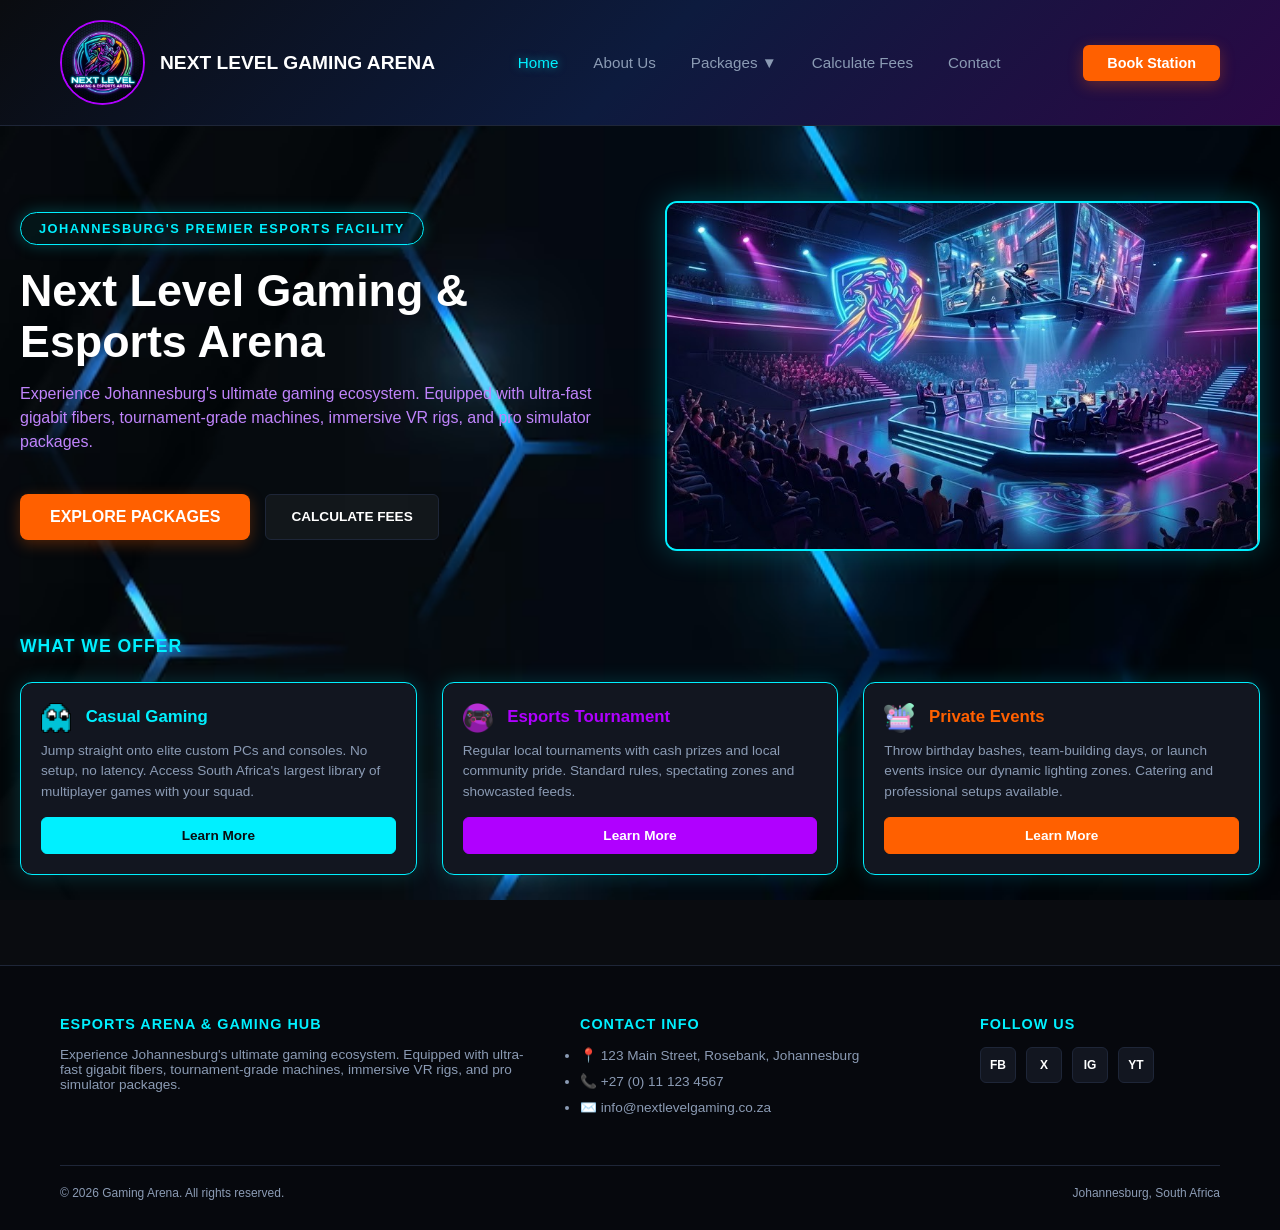
<file: index.html>
<!doctype html>
<!-- 
  Project: Esports Arena Web Application - Landing Page
  Reference (Harvard Anglia):
  - Google Gemini, 2026.
  - World Wide Web Consortium (W3C), 2023. HTML5 Specification.
             [online] W3C. Available at: <https://www.w3.org/TR/html52/>.
-->
<html lang="en">
  <head>
    <meta charset="UTF-8" />
    <meta name="viewport" content="width=device-width, initial-scale=1.0" />
    <title>Esports Arena & Gaming Hub</title>
    <link rel="stylesheet" href="styles.css" />
  </head>
  <body>
    <!-- Main Navigation Header -->
    <header>
      <a href="index.html" class="logo-container">
        <img src="_image-assets/logo.jpeg" alt="Logo" class="logo-img" />
        <span class="logo-text">NEXT LEVEL GAMING ARENA</span>
      </a>
      <nav>
        <a href="index.html" class="active">Home</a>
        <a href="about.html">About Us</a>

        <!-- Pure CSS Dropdown Navigation -->
        <div class="dropdown" tabindex="0">
          <a href="packages.html" class="dropdown-link">Packages ▼</a>
          <div class="dropdown-content">
            <a href="packages.html">📦 All Packages</a>
            <a href="ultimate-gamer.html">Ultimate Gamer Pass</a>
            <a href="vip-gaming.html">VIP Gaming Experience</a>
            <a href="esports-training.html">Esports Training Package</a>
            <a href="birthday-party.html">Birthday Party Package</a>
            <a href="vr-experience.html">Virtual Reality Experience</a>
            <a href="racing-sim.html">Racing Simulator Challenge</a>
            <a href="escape-room.html">Escape Room Challenge</a>
          </div>
        </div>

        <a href="calculate-fees.html">Calculate Fees</a>
        <a href="contact.html">Contact</a>
      </nav>
      <a href="calculate-fees.html" class="btn-book-station">Book Station</a>
    </header>

    <!-- Main Content Container -->
    <main>
      <!-- Hero Section -->
      <div
        style="
          display: grid;
          grid-template-columns: 1fr 1fr;
          gap: 50px;
          align-items: center;
          min-height: 400px;
          margin-bottom: 60px;
        "
      >
        <div>
          <div class="badge-tag">Johannesburg's Premier Esports Facility</div>
          <h1 class="page-title">Next Level Gaming & Esports Arena</h1>
          <p class="subtitle">
            Experience Johannesburg's ultimate gaming ecosystem. Equipped with
            ultra-fast gigabit fibers, tournament-grade machines, immersive VR
            rigs, and pro simulator packages.
          </p>
          <div style="display: flex; gap: 15px">
            <a href="packages.html" class="btn-primary-orange"
              >EXPLORE PACKAGES</a
            >
            <a
              href="calculate-fees.html"
              class="btn-card"
              style="padding: 14px 25px; font-weight: 700"
              >CALCULATE FEES</a
            >
          </div>
        </div>
        <div class="visual-box" style="height: 350px">
          <img
            src="_image-assets/hero.jpg"
            alt="Hero Banner"
            class="hero-img"
          />
        </div>
      </div>

      <!-- What We Offer Section -->
      <div class="section-header" style="margin-top: 40px">What We Offer</div>
      <div class="cards-grid-3" style="margin-bottom: 40px">
        <div class="card highlighted">
          <div>
            <div class="card-title" style="color: var(--accent-cyan)"> <img src="_image-assets/ghost.png" alt="Ghost icon" style="width: 30px; height: 30px; margin-right: 10px; vertical-align: middle;">
              Casual Gaming
            </div>
            <p
              style="
                color: var(--text-muted);
                font-size: 0.85rem;
                line-height: 1.5;
                margin-bottom: 15px;
              "
            >
              Jump straight onto elite custom PCs and consoles. No setup, no
              latency. Access South Africa's largest library of multiplayer
              games with your squad.
            </p>
          </div>
          <a href="packages.html" class="btn-card cyan">Learn More</a>
        </div>
        <div class="card highlighted">
          <div>
            <div class="card-title" style="color: var(--accent-purple)"> <img src="_image-assets/controller.png" alt="Controller icon" style="width: 30px; height: 30px; margin-right: 10px; vertical-align: middle;">
              Esports Tournament
            </div>
            <p
              style="
                color: var(--text-muted);
                font-size: 0.85rem;
                line-height: 1.5;
                margin-bottom: 15px;
              "
            >
              Regular local tournaments with cash prizes and local community
              pride. Standard rules, spectating zones and showcasted feeds.
            </p>
          </div>
          <a href="esports-training.html" class="btn-card purple">Learn More</a>
        </div>
        <div class="card highlighted">
          <div>
            <div class="card-title" style="color: var(--accent-orange)"> <img src="_image-assets/birthday-cake.png" alt="Party icon" style="width: 30px; height: 30px; margin-right: 10px; vertical-align: middle;">
              Private Events
            </div>
            <p
              style="
                color: var(--text-muted);
                font-size: 0.85rem;
                line-height: 1.5;
                margin-bottom: 15px;
              "
            >
              Throw birthday bashes, team-building days, or launch events insice
              our dynamic lighting zones. Catering and professional setups
              available.
            </p>
          </div>
          <a href="birthday-party.html" class="btn-card orange">Learn More</a>
        </div>
      </div>
    </main>

    <!-- Footer Component -->
    <footer>
      <div class="footer-content">
        <div class="footer-col">
          <h4>Esports Arena & Gaming Hub</h4>
          <p>
            Experience Johannesburg's ultimate gaming ecosystem. Equipped with
            ultra-fast gigabit fibers, tournament-grade machines, immersive VR
            rigs, and pro simulator packages.
          </p>
        </div>
        <div class="footer-col">
          <h4>Contact Info</h4>
          <ul>
            <li>📍 123 Main Street, Rosebank, Johannesburg</li>
            <li>📞 +27 (0) 11 123 4567</li>
            <li>✉️ info@nextlevelgaming.co.za</li>
          </ul>
        </div>
        <div class="footer-col">
          <h4>Follow Us</h4>
          <div class="social-icons">
            <a href="#" class="social-btn">FB</a>
            <a href="#" class="social-btn">X</a>
            <a href="#" class="social-btn">IG</a>
            <a href="#" class="social-btn">YT</a>
          </div>
        </div>
      </div>
      <div class="footer-bottom">
        <span>© 2026 Gaming Arena. All rights reserved.</span>
        <span>Johannesburg, South Africa</span>
      </div>
    </footer>
    <script src="_javascript/script.js" defer></script>
  </body>
</html>
</file>
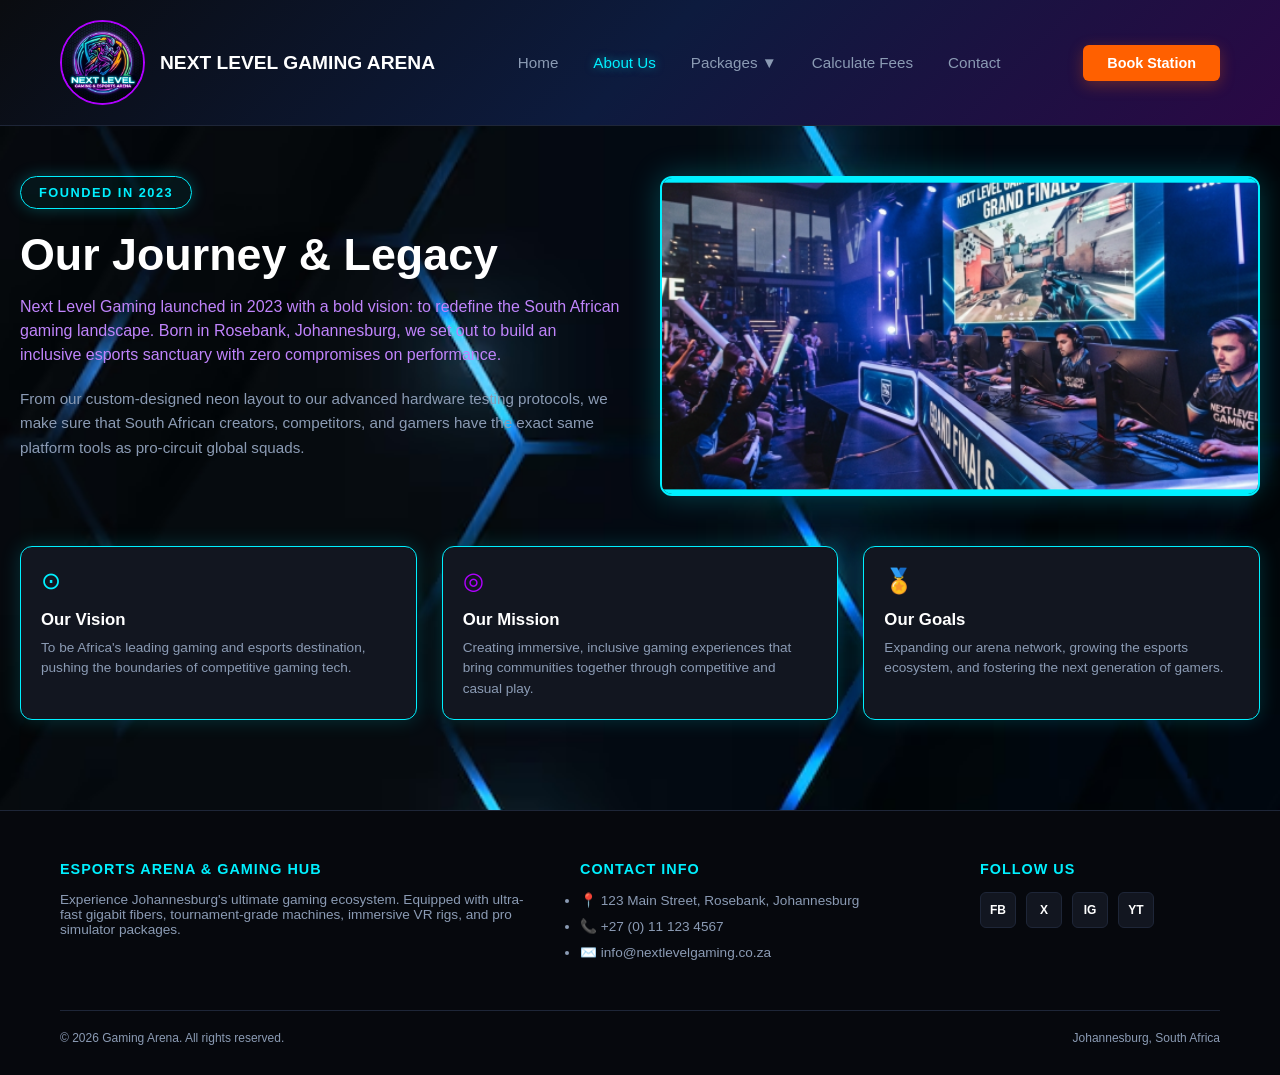
<file: about.html>
<!DOCTYPE html>
<!-- 
  Project: Esports Arena Web Application - About Us Screen
  Reference (Harvard Anglia): 
  - Google Gemini, 2026.
  - World Wide Web Consortium (W3C), 2023. HTML5 Specification. [online] W3C. Available at: <https://www.w3.org/TR/html52/>.
-->
<html lang="en">
<head>
    <meta charset="UTF-8">
    <meta name="viewport" content="width=device-width, initial-scale=1.0">
    <title>About Us - Esports Arena</title>
    <link rel="stylesheet" href="styles.css">
</head>
<body>

    <header>
        <a href="index.html" class="logo-container">
            <img src="_image-assets/logo.jpeg" alt="Logo" class="logo-img">
            <span class="logo-text">NEXT LEVEL GAMING ARENA</span>
        </a>
        <nav>
            <a href="index.html">Home</a>
            <a href="about.html" class="active">About Us</a>
            <div class="dropdown" tabindex="0">
                <a href="packages.html" class="dropdown-link">Packages ▼</a>
                <div class="dropdown-content">
                    <a href="packages.html">📦 All Packages</a>
                    <a href="ultimate-gamer.html">Ultimate Gamer Pass</a>
                    <a href="vip-gaming.html">VIP Gaming Experience</a>
                    <a href="esports-training.html">Esports Training Package</a>
                    <a href="birthday-party.html">Birthday Party Package</a>
                    <a href="vr-experience.html">Virtual Reality Experience</a>
                    <a href="racing-sim.html">Racing Simulator Challenge</a>
                    <a href="escape-room.html">Escape Room Challenge</a>
                </div>
            </div>
            <a href="calculate-fees.html">Calculate Fees</a>
            <a href="contact.html">Contact</a>
        </nav>
        <a href="calculate-fees.html" class="btn-book-station">Book Station</a>
    </header>

    <main>
        <!-- Top aligned heading and image container -->
        <div style="display: grid; grid-template-columns: 1fr 1fr; gap: 40px; align-items: start; margin-bottom: 50px;">
            <div>
                <div class="badge-tag">Founded in 2023</div>
                <h1 class="page-title">Our Journey & Legacy</h1>
                <p class="subtitle" style="margin-bottom: 20px;">
                    Next Level Gaming launched in 2023 with a bold vision: to redefine the South African gaming landscape. Born in Rosebank, Johannesburg, we set out to build an inclusive esports sanctuary with zero compromises on performance.
                </p>
                <p style="color: var(--text-muted); font-size: 0.95rem; line-height: 1.6;">
                    From our custom-designed neon layout to our advanced hardware testing protocols, we make sure that South African creators, competitors, and gamers have the exact same platform tools as pro-circuit global squads.
                </p>
            </div>
            <div class="visual-box" style="height: 320px;">
    <img src="_image-assets/about_us.png" alt="Our Journey & Legacy" class="hero-img">
</div>
        </div>

        <div class="cards-grid-3">
            <div class="card highlighted">
                <div>
                    <div style="color: var(--accent-cyan); font-size: 1.5rem; margin-bottom: 15px;">⊙</div>
                    <div class="card-title">Our Vision</div>
                    <p style="color: var(--text-muted); font-size: 0.85rem; line-height: 1.5;">To be Africa's leading gaming and esports destination, pushing the boundaries of competitive gaming tech.</p>
                </div>
            </div>
            <div class="card highlighted">
                <div>
                    <div style="color: var(--accent-purple); font-size: 1.5rem; margin-bottom: 15px;">◎</div>
                    <div class="card-title">Our Mission</div>
                    <p style="color: var(--text-muted); font-size: 0.85rem; line-height: 1.5;">Creating immersive, inclusive gaming experiences that bring communities together through competitive and casual play.</p>
                </div>
            </div>
            <div class="card highlighted">
                <div>
                    <div style="color: var(--accent-orange); font-size: 1.5rem; margin-bottom: 15px;">🏅</div>
                    <div class="card-title">Our Goals</div>
                    <p style="color: var(--text-muted); font-size: 0.85rem; line-height: 1.5;">Expanding our arena network, growing the esports ecosystem, and fostering the next generation of gamers.</p>
                </div>
            </div>
        </div>
    </main>

   <!-- Footer Component -->
    <footer>
        <div class="footer-content">
            <div class="footer-col">
                <h4>Esports Arena & Gaming Hub</h4>
                <p>Experience Johannesburg's ultimate gaming ecosystem. Equipped with ultra-fast gigabit fibers, tournament-grade machines, immersive VR rigs, and pro simulator packages.</p>
            </div>
            <div class="footer-col">
                <h4>Contact Info</h4>
                <ul>
                    <li>📍 123 Main Street, Rosebank, Johannesburg</li>
                    <li>📞 +27 (0) 11 123 4567</li>
                    <li>✉️ info@nextlevelgaming.co.za</li>
                </ul>
            </div>
            <div class="footer-col">
                <h4>Follow Us</h4>
                <div class="social-icons">
                    <a href="#" class="social-btn">FB</a>
                    <a href="#" class="social-btn">X</a>
                    <a href="#" class="social-btn">IG</a>
                    <a href="#" class="social-btn">YT</a>
                </div>
            </div>
        </div>
        <div class="footer-bottom">
            <span>© 2026 Gaming Arena. All rights reserved.</span>
            <span>Johannesburg, South Africa</span>
        </div>
    </footer>
<script src="_javascript/script.js" defer></script>
</body>
</html>
</file>
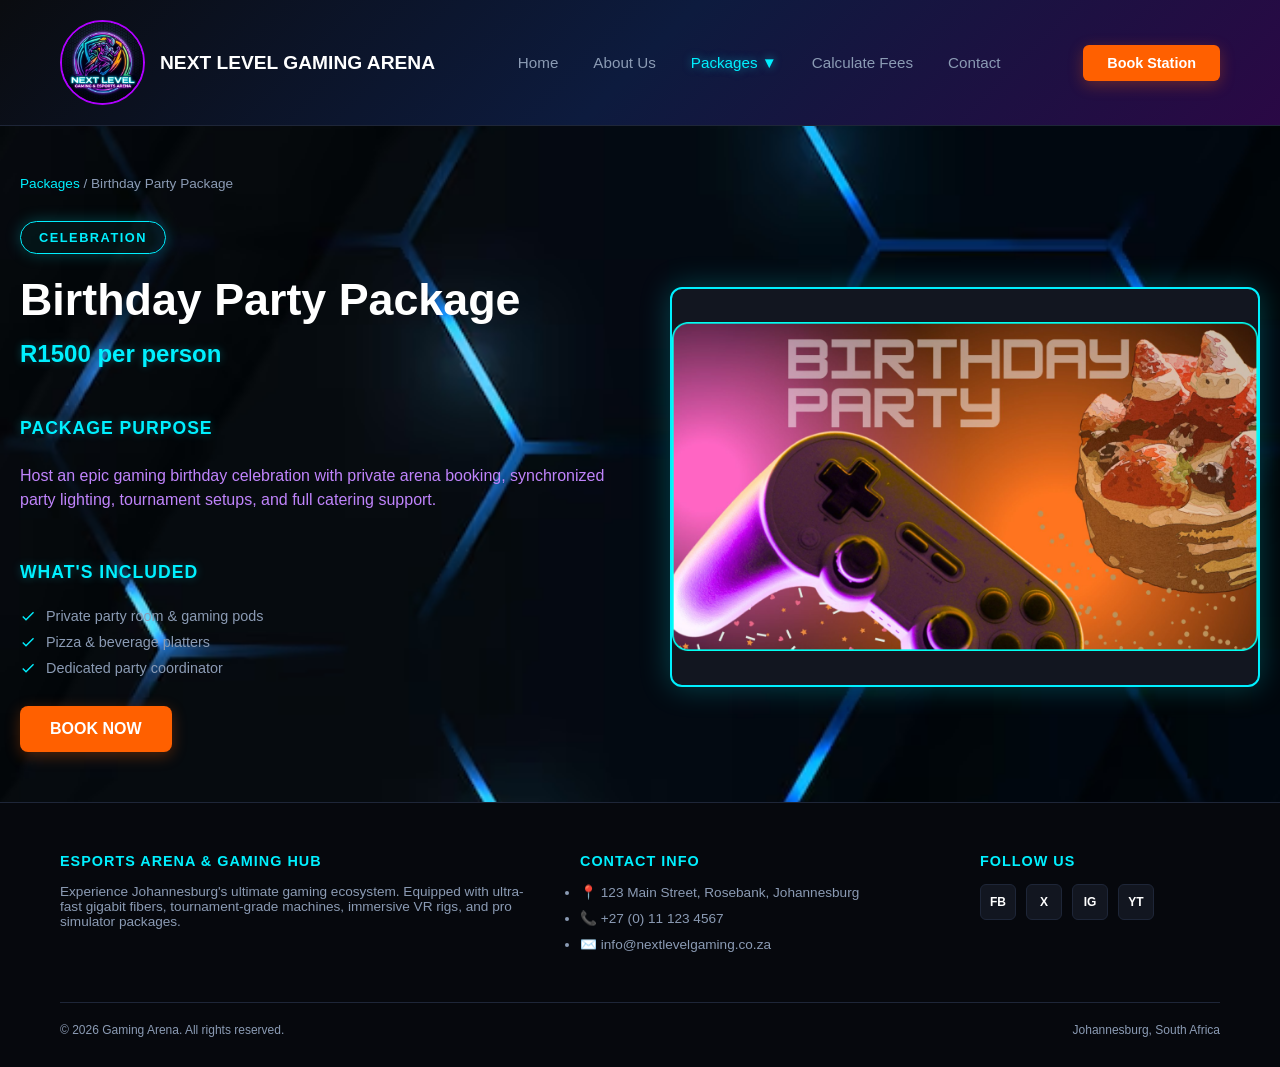
<file: birthday-party.html>
<!DOCTYPE html>
<!-- 
  Project: Esports Arena Web Application - Birthday Party Package Screen
  Author: Development Team
  References (Harvard Anglia):
  - Google Gemini, 2026.
  - World Wide Web Consortium (W3C), 2023. HTML5 Specification. [online] W3C. Available at: <https://www.w3.org/TR/html52/>.
-->
<html lang="en">
<head>
    <meta charset="UTF-8">
    <meta name="viewport" content="width=device-width, initial-scale=1.0">
    <title>Birthday Party Package - Esports Arena</title>
    <link rel="stylesheet" href="styles.css">
</head>
<body>
    <header>
        <a href="index.html" class="logo-container">
            <img src="_image-assets/logo.jpeg" alt="Logo" class="logo-img">
            <span class="logo-text">NEXT LEVEL GAMING ARENA</span>
        </a>
        <nav>
            <a href="index.html">Home</a>
            <a href="about.html">About Us</a>
            <div class="dropdown" tabindex="0">
                <a href="packages.html" class="dropdown-link active">Packages ▼</a>
                <div class="dropdown-content">
                    <a href="packages.html">📦 All Packages</a>
                    <a href="ultimate-gamer.html">Ultimate Gamer Pass</a>
                    <a href="vip-gaming.html">VIP Gaming Experience</a>
                    <a href="esports-training.html">Esports Training Package</a>
                    <a href="birthday-party.html">Birthday Party Package</a>
                    <a href="vr-experience.html">Virtual Reality Experience</a>
                    <a href="racing-sim.html">Racing Simulator Challenge</a>
                    <a href="escape-room.html">Escape Room Challenge</a>
                </div>
            </div>
            <a href="calculate-fees.html">Calculate Fees</a>
            <a href="contact.html">Contact</a>
        </nav>
        <a href="calculate-fees.html" class="btn-book-station">Book Station</a>
    </header>

    <main>
        <div class="breadcrumb"><a href="packages.html">Packages</a> / <span>Birthday Party Package</span></div>
        <div class="detail-container">
            <div>
                <div class="badge-tag">Celebration</div>
                <h1 class="page-title">Birthday Party Package</h1>
                <div class="card-price">R1500 per person</div>
                <h3 class="section-header">Package Purpose</h3>
                <p class="subtitle">Host an epic gaming birthday celebration with private arena booking, synchronized party lighting, tournament setups, and full catering support.</p>
                <h3 class="section-header">What's Included</h3>
                <ul class="check-list">
                    <li><svg viewBox="0 0 24 24"><path d="M9 16.17L4.83 12l-1.42 1.41L9 19 21 7l-1.41-1.41z"/></svg> Private party room & gaming pods</li>
                    <li><svg viewBox="0 0 24 24"><path d="M9 16.17L4.83 12l-1.42 1.41L9 19 21 7l-1.41-1.41z"/></svg> Pizza & beverage platters</li>
                    <li><svg viewBox="0 0 24 24"><path d="M9 16.17L4.83 12l-1.42 1.41L9 19 21 7l-1.41-1.41z"/></svg> Dedicated party coordinator</li>
                </ul>
                <a href="calculate-fees.html" class="btn-primary-orange">BOOK NOW</a>
            </div>
            <div class="visual-box no-border"><img src="_image-assets/birthday_party_package.png" alt="Birthday Party"></div>
        </div>
    </main>
    <!-- Footer Component -->
    <footer>
        <div class="footer-content">
            <div class="footer-col">
                <h4>Esports Arena & Gaming Hub</h4>
                <p>Experience Johannesburg's ultimate gaming ecosystem. Equipped with ultra-fast gigabit fibers, tournament-grade machines, immersive VR rigs, and pro simulator packages.</p>
            </div>
            <div class="footer-col">
                <h4>Contact Info</h4>
                <ul>
                    <li>📍 123 Main Street, Rosebank, Johannesburg</li>
                    <li>📞 +27 (0) 11 123 4567</li>
                    <li>✉️ info@nextlevelgaming.co.za</li>
                </ul>
            </div>
            <div class="footer-col">
                <h4>Follow Us</h4>
                <div class="social-icons">
                    <a href="#" class="social-btn">FB</a>
                    <a href="#" class="social-btn">X</a>
                    <a href="#" class="social-btn">IG</a>
                    <a href="#" class="social-btn">YT</a>
                </div>
            </div>
        </div>
        <div class="footer-bottom">
            <span>© 2026 Gaming Arena. All rights reserved.</span>
            <span>Johannesburg, South Africa</span>
        </div>
    </footer>
<script src="_javascript/script.js" defer></script>
</body>
</html>
</file>
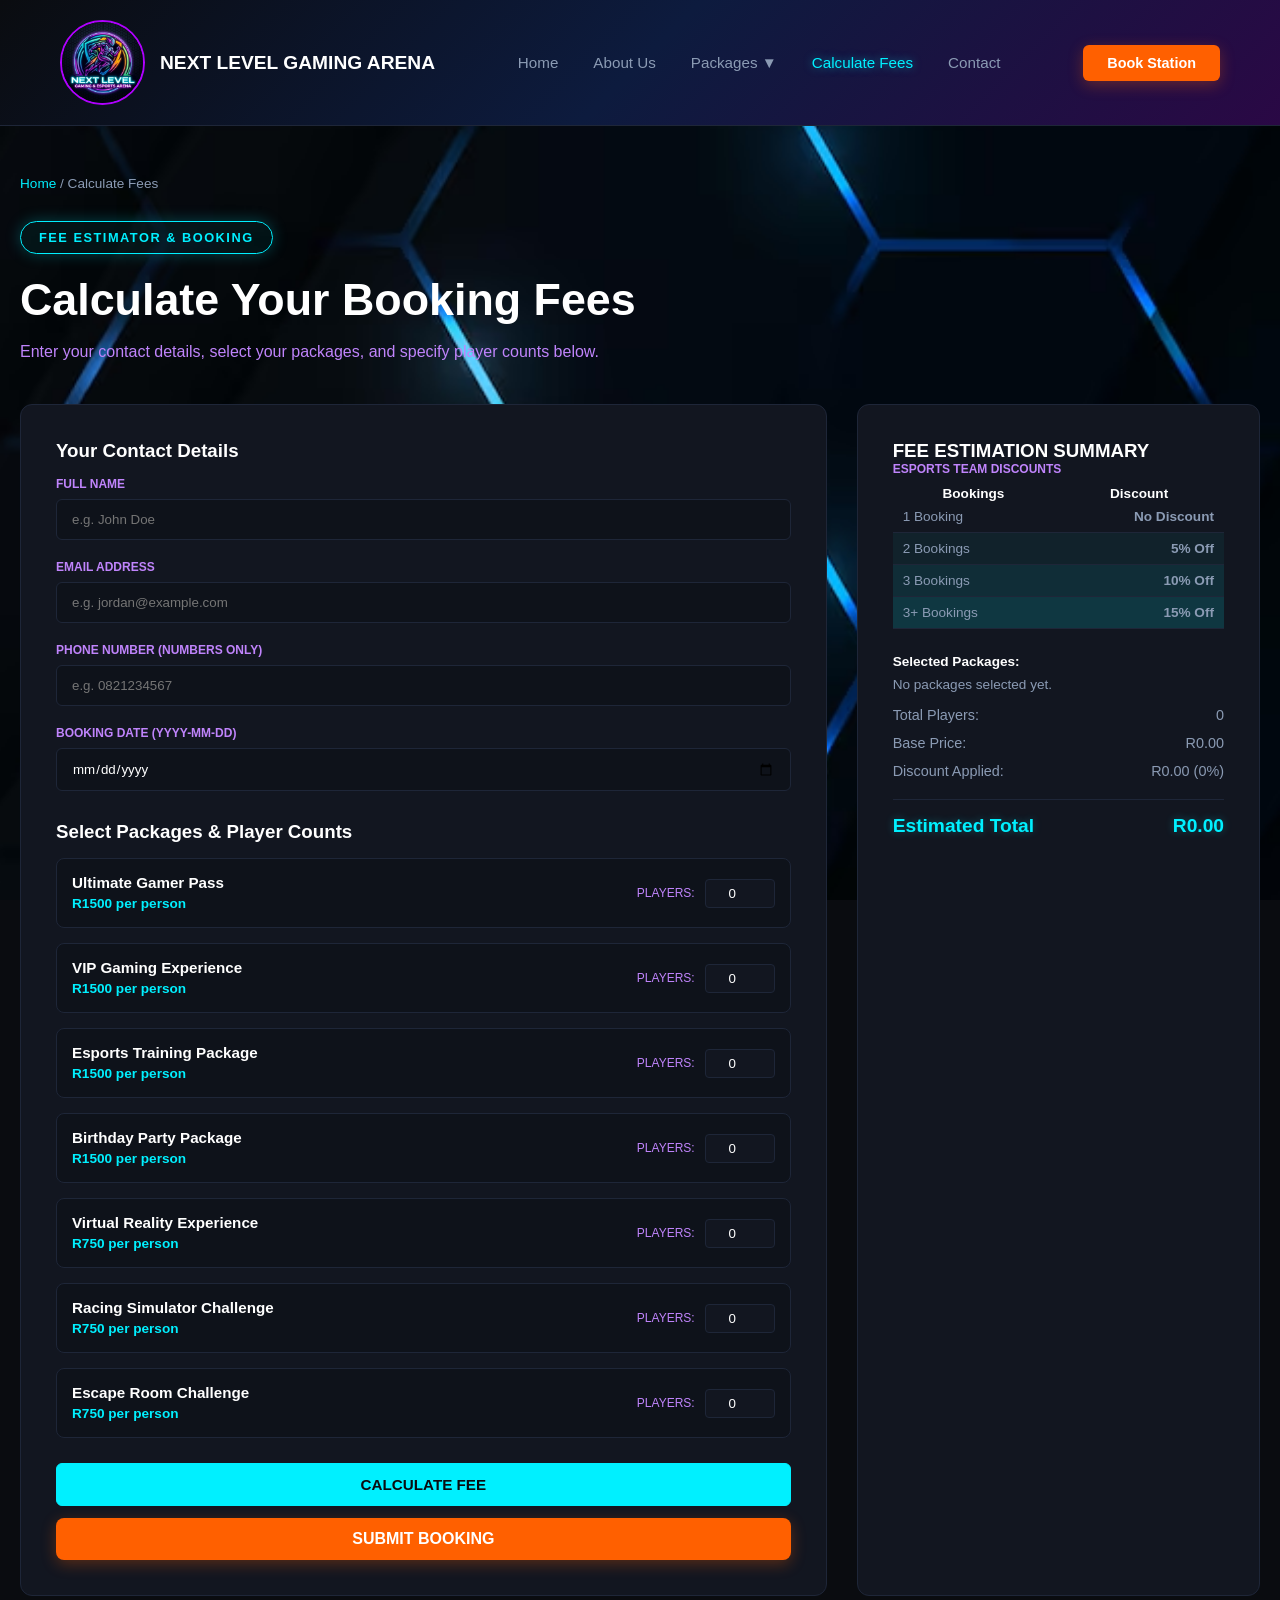
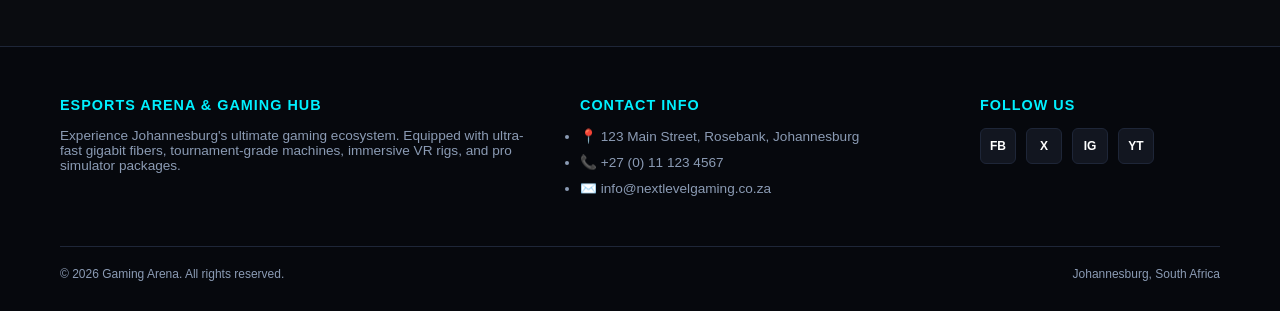
<file: calculate-fees.html>
<!DOCTYPE html>
<!-- 
  Project: Esports Arena Web Application - Calculate Fees Screen
  References (Harvard Anglia):
  - Google Gemini, 2026. 
  - World Wide Web Consortium (W3C), 2023. HTML5 Specification. [online] W3C. Available at: <https://www.w3.org/TR/html52/>.
-->
<html lang="en">
<head>
    <meta charset="UTF-8">
    <meta name="viewport" content="width=device-width, initial-scale=1.0">
    <title>Calculate Fees - Esports Arena</title>
    <link rel="stylesheet" href="styles.css">
</head>
<body>

    <!-- Main Navigation Header with Pure CSS Dropdown -->
    <header>
        <a href="index.html" class="logo-container">
            <img src="_image-assets/logo.jpeg" alt="Logo" class="logo-img">
            <span class="logo-text">NEXT LEVEL GAMING ARENA</span>
        </a>
        <nav>
            <a href="index.html">Home</a>
            <a href="about.html">About Us</a>
            <div class="dropdown" tabindex="0">
                <a href="packages.html" class="dropdown-link">Packages ▼</a>
                <div class="dropdown-content">
                    <a href="packages.html">📦 All Packages</a>
                    <a href="ultimate-gamer.html">Ultimate Gamer Pass</a>
                    <a href="vip-gaming.html">VIP Gaming Experience</a>
                    <a href="esports-training.html">Esports Training Package</a>
                    <a href="birthday-party.html">Birthday Party Package</a>
                    <a href="vr-experience.html">Virtual Reality Experience</a>
                    <a href="racing-sim.html">Racing Simulator Challenge</a>
                    <a href="escape-room.html">Escape Room Challenge</a>
                </div>
            </div>
            <a href="calculate-fees.html" class="active">Calculate Fees</a>
            <a href="contact.html">Contact</a>
        </nav>
        <a href="calculate-fees.html" class="btn-book-station">Book Station</a>
    </header>

    <!-- Main Form & Summary Container -->
    <main>
        <div class="breadcrumb">
            <a href="index.html">Home</a> / <span>Calculate Fees</span>
        </div>

        <div class="badge-tag">Fee Estimator & Booking</div>
        <h1 class="page-title">Calculate Your Booking Fees</h1>
        <p class="subtitle">Enter your contact details, select your packages, and specify player counts below.</p>

        <!-- Form Wrapper with ID for JavaScript Validation -->
        <form id="booking-form" class="form-layout" action="contact.html" method="GET">
            
            <!-- Left Column: Contact Details First, then Package Selections, with Both Buttons at the Bottom -->
            <div class="form-box">
                
                <!-- Contact Details Section (First) -->
                <h3 style="margin-bottom: 15px;">Your Contact Details</h3>
                
                <div class="input-group">
                    <label for="full-name">Full Name</label>
                    <input type="text" id="full-name" name="full-name" placeholder="e.g. John Doe">
                    <span id="err-full-name" class="inline-error" style="color: #ff4444; font-size: 0.75rem; display: none; margin-top: 4px; font-weight: 600;">⚠️ Full Name is required.</span>
                </div>

                <div class="input-group">
                    <label for="email-address">Email Address</label>
                    <input type="email" id="email-address" name="email-address" placeholder="e.g. jordan@example.com">
                    <span id="err-email-address" class="inline-error" style="color: #ff4444; font-size: 0.75rem; display: none; margin-top: 4px; font-weight: 600;">⚠️ Email Address is required.</span>
                </div>

                <div class="input-group">
                    <label for="phone-number">Phone Number (Numbers Only)</label>
                    <input type="tel" id="phone-number" name="phone-number" placeholder="e.g. 0821234567">
                    <span id="err-phone-number" class="inline-error" style="color: #ff4444; font-size: 0.75rem; display: none; margin-top: 4px; font-weight: 600;">⚠️ Phone Number is required.</span>
                </div>

                <div class="input-group" style="margin-bottom: 30px;">
                    <label for="booking-date">Booking Date (YYYY-MM-DD)</label>
                    <input type="date" id="booking-date" name="booking-date">
                    <span id="err-booking-date" class="inline-error" style="color: #ff4444; font-size: 0.75rem; display: none; margin-top: 4px; font-weight: 600;">⚠️ Booking Date is required.</span>
                </div>

                <!-- Package Selection Section (After Contact Details) -->
                <h3 style="margin-bottom: 15px;">Select Packages & Player Counts</h3>
                
                <div style="display: flex; flex-direction: column; gap: 15px; margin-top: 10px; margin-bottom: 25px;">
                    
                    <!-- Package 1 -->
                    <div class="package-row" data-name="Ultimate Gamer Pass" data-price="1500" style="background: var(--bg-input); padding: 15px; border: 1px solid var(--border-color); border-radius: 8px; display: flex; justify-content: space-between; align-items: center;">
                        <div>
                            <strong style="color: var(--text-main); font-size: 0.95rem; display: block; margin-bottom: 3px;">Ultimate Gamer Pass</strong>
                            <span style="color: var(--accent-cyan); font-size: 0.85rem; font-weight: 700;">R1500 per person</span>
                        </div>
                        <div style="display: flex; align-items: center; gap: 10px;">
                            <label style="font-size: 0.75rem; color: var(--text-purple); text-transform: uppercase;">Players:</label>
                            <input type="number" min="0" value="0" class="player-input" style="width: 70px; background: var(--bg-card); border: 1px solid var(--border-color); border-radius: 4px; padding: 6px; color: var(--text-main); text-align: center;">
                        </div>
                    </div>

                    <!-- Package 2 -->
                    <div class="package-row" data-name="VIP Gaming Experience" data-price="1500" style="background: var(--bg-input); padding: 15px; border: 1px solid var(--border-color); border-radius: 8px; display: flex; justify-content: space-between; align-items: center;">
                        <div>
                            <strong style="color: var(--text-main); font-size: 0.95rem; display: block; margin-bottom: 3px;">VIP Gaming Experience</strong>
                            <span style="color: var(--accent-cyan); font-size: 0.85rem; font-weight: 700;">R1500 per person</span>
                        </div>
                        <div style="display: flex; align-items: center; gap: 10px;">
                            <label style="font-size: 0.75rem; color: var(--text-purple); text-transform: uppercase;">Players:</label>
                            <input type="number" min="0" value="0" class="player-input" style="width: 70px; background: var(--bg-card); border: 1px solid var(--border-color); border-radius: 4px; padding: 6px; color: var(--text-main); text-align: center;">
                        </div>
                    </div>

                    <!-- Package 3 -->
                    <div class="package-row" data-name="Esports Training Package" data-price="1500" style="background: var(--bg-input); padding: 15px; border: 1px solid var(--border-color); border-radius: 8px; display: flex; justify-content: space-between; align-items: center;">
                        <div>
                            <strong style="color: var(--text-main); font-size: 0.95rem; display: block; margin-bottom: 3px;">Esports Training Package</strong>
                            <span style="color: var(--accent-cyan); font-size: 0.85rem; font-weight: 700;">R1500 per person</span>
                        </div>
                        <div style="display: flex; align-items: center; gap: 10px;">
                            <label style="font-size: 0.75rem; color: var(--text-purple); text-transform: uppercase;">Players:</label>
                            <input type="number" min="0" value="0" class="player-input" style="width: 70px; background: var(--bg-card); border: 1px solid var(--border-color); border-radius: 4px; padding: 6px; color: var(--text-main); text-align: center;">
                        </div>
                    </div>

                    <!-- Package 4 -->
                    <div class="package-row" data-name="Birthday Party Package" data-price="1500" style="background: var(--bg-input); padding: 15px; border: 1px solid var(--border-color); border-radius: 8px; display: flex; justify-content: space-between; align-items: center;">
                        <div>
                            <strong style="color: var(--text-main); font-size: 0.95rem; display: block; margin-bottom: 3px;">Birthday Party Package</strong>
                            <span style="color: var(--accent-cyan); font-size: 0.85rem; font-weight: 700;">R1500 per person</span>
                        </div>
                        <div style="display: flex; align-items: center; gap: 10px;">
                            <label style="font-size: 0.75rem; color: var(--text-purple); text-transform: uppercase;">Players:</label>
                            <input type="number" min="0" value="0" class="player-input" style="width: 70px; background: var(--bg-card); border: 1px solid var(--border-color); border-radius: 4px; padding: 6px; color: var(--text-main); text-align: center;">
                        </div>
                    </div>

                    <!-- Package 5 -->
                    <div class="package-row" data-name="Virtual Reality Experience" data-price="750" style="background: var(--bg-input); padding: 15px; border: 1px solid var(--border-color); border-radius: 8px; display: flex; justify-content: space-between; align-items: center;">
                        <div>
                            <strong style="color: var(--text-main); font-size: 0.95rem; display: block; margin-bottom: 3px;">Virtual Reality Experience</strong>
                            <span style="color: var(--accent-cyan); font-size: 0.85rem; font-weight: 700;">R750 per person</span>
                        </div>
                        <div style="display: flex; align-items: center; gap: 10px;">
                            <label style="font-size: 0.75rem; color: var(--text-purple); text-transform: uppercase;">Players:</label>
                            <input type="number" min="0" value="0" class="player-input" style="width: 70px; background: var(--bg-card); border: 1px solid var(--border-color); border-radius: 4px; padding: 6px; color: var(--text-main); text-align: center;">
                        </div>
                    </div>

                    <!-- Package 6 -->
                    <div class="package-row" data-name="Racing Simulator Challenge" data-price="750" style="background: var(--bg-input); padding: 15px; border: 1px solid var(--border-color); border-radius: 8px; display: flex; justify-content: space-between; align-items: center;">
                        <div>
                            <strong style="color: var(--text-main); font-size: 0.95rem; display: block; margin-bottom: 3px;">Racing Simulator Challenge</strong>
                            <span style="color: var(--accent-cyan); font-size: 0.85rem; font-weight: 700;">R750 per person</span>
                        </div>
                        <div style="display: flex; align-items: center; gap: 10px;">
                            <label style="font-size: 0.75rem; color: var(--text-purple); text-transform: uppercase;">Players:</label>
                            <input type="number" min="0" value="0" class="player-input" style="width: 70px; background: var(--bg-card); border: 1px solid var(--border-color); border-radius: 4px; padding: 6px; color: var(--text-main); text-align: center;">
                        </div>
                    </div>

                    <!-- Package 7 -->
                    <div class="package-row" data-name="Escape Room Challenge" data-price="750" style="background: var(--bg-input); padding: 15px; border: 1px solid var(--border-color); border-radius: 8px; display: flex; justify-content: space-between; align-items: center;">
                        <div>
                            <strong style="color: var(--text-main); font-size: 0.95rem; display: block; margin-bottom: 3px;">Escape Room Challenge</strong>
                            <span style="color: var(--accent-cyan); font-size: 0.85rem; font-weight: 700;">R750 per person</span>
                        </div>
                        <div style="display: flex; align-items: center; gap: 10px;">
                            <label style="font-size: 0.75rem; color: var(--text-purple); text-transform: uppercase;">Players:</label>
                            <input type="number" min="0" value="0" class="player-input" style="width: 70px; background: var(--bg-card); border: 1px solid var(--border-color); border-radius: 4px; padding: 6px; color: var(--text-main); text-align: center;">
                        </div>
                    </div>

                </div>
                <span id="err-packages" class="inline-error" style="color: #ff4444; font-size: 0.75rem; display: none; margin-bottom: 15px; font-weight: 600;">⚠️ Please select at least one player across the packages.</span>

                <!-- Both Buttons at the Bottom of the Left Card -->
                <div style="display: flex; flex-direction: column; gap: 12px; margin-top: 20px;">
                    <button type="button" id="calculate-btn" class="btn-card cyan" style="width: 100%; padding: 12px; font-size: 0.95rem; text-align: center; cursor: pointer;">CALCULATE FEE</button>
                    <button type="submit" class="btn-primary-orange" style="width: 100%; padding: 12px; text-align: center; box-sizing: border-box; cursor: pointer; border: none;">SUBMIT BOOKING</button>
                </div>

            </div>

            <!-- Right Column: Summary Box with Updated Discount Table Matching Target Image -->
            <div class="summary-box">
                <h3>FEE ESTIMATION SUMMARY</h3>
                <div style="font-size: 0.75rem; font-weight: 700; color: var(--text-purple); margin-bottom: 10px; text-transform: uppercase;">Esports Team Discounts</div>
                <table class="discount-table">
                    <tr><th>Bookings</th><th>Discount</th></tr>
                    <tr><td>1 Booking</td><td>No Discount</td></tr>
                    <tr style="background: rgba(0, 240, 255, 0.05);"><td>2 Bookings</td><td>5% Off</td></tr>
                    <tr style="background: rgba(0, 240, 255, 0.1);"><td>3 Bookings</td><td>10% Off</td></tr>
                    <tr style="background: rgba(0, 240, 255, 0.15);"><td>3+ Bookings</td><td>15% Off</td></tr>
                </table>

                <!-- Dynamic Multi-Package Listing Container -->
                <div style="margin-bottom: 15px;">
                    <span style="display: block; font-size: 0.85rem; font-weight: 700; color: var(--text-main); margin-bottom: 8px;">Selected Packages:</span>
                    <div id="summary-packages-list" style="display: flex; flex-direction: column; gap: 6px;">
                        <span style="color: var(--text-muted); font-size: 0.85rem;">No packages selected yet.</span>
                    </div>
                </div>

                <div class="summary-row">
                    <span>Total Players:</span>
                    <span id="summary-players">0</span>
                </div>
                <div class="summary-row">
                    <span>Base Price:</span>
                    <span id="summary-base">R0.00</span>
                </div>
                <div class="summary-row">
                    <span>Discount Applied:</span>
                    <span id="summary-discount">R0.00 (0%)</span>
                </div>

                <div class="summary-total">
                    <span>Estimated Total</span>
                    <span id="summary-total">R0.00</span>
                </div>
            </div>

        </form>
    </main>

    <!-- Footer Component -->
    <footer>
        <div class="footer-content">
            <div class="footer-col">
                <h4>Esports Arena & Gaming Hub</h4>
                <p>Experience Johannesburg's ultimate gaming ecosystem. Equipped with ultra-fast gigabit fibers, tournament-grade machines, immersive VR rigs, and pro simulator packages.</p>
            </div>
            <div class="footer-col">
                <h4>Contact Info</h4>
                <ul>
                    <li>📍 123 Main Street, Rosebank, Johannesburg</li>
                    <li>📞 +27 (0) 11 123 4567</li>
                    <li>✉️ info@nextlevelgaming.co.za</li>
                </ul>
            </div>
            <div class="footer-col">
                <h4>Follow Us</h4>
                <div class="social-icons">
                    <a href="#" class="social-btn">FB</a>
                    <a href="#" class="social-btn">X</a>
                    <a href="#" class="social-btn">IG</a>
                    <a href="#" class="social-btn">YT</a>
                </div>
            </div>
        </div>
        <div class="footer-bottom">
            <span>©️ 2026 Gaming Arena. All rights reserved.</span>
            <span>Johannesburg, South Africa</span>
        </div>
    </footer>

    <script src="_javascript/script.js" defer></script>
</body>
</html>
</file>
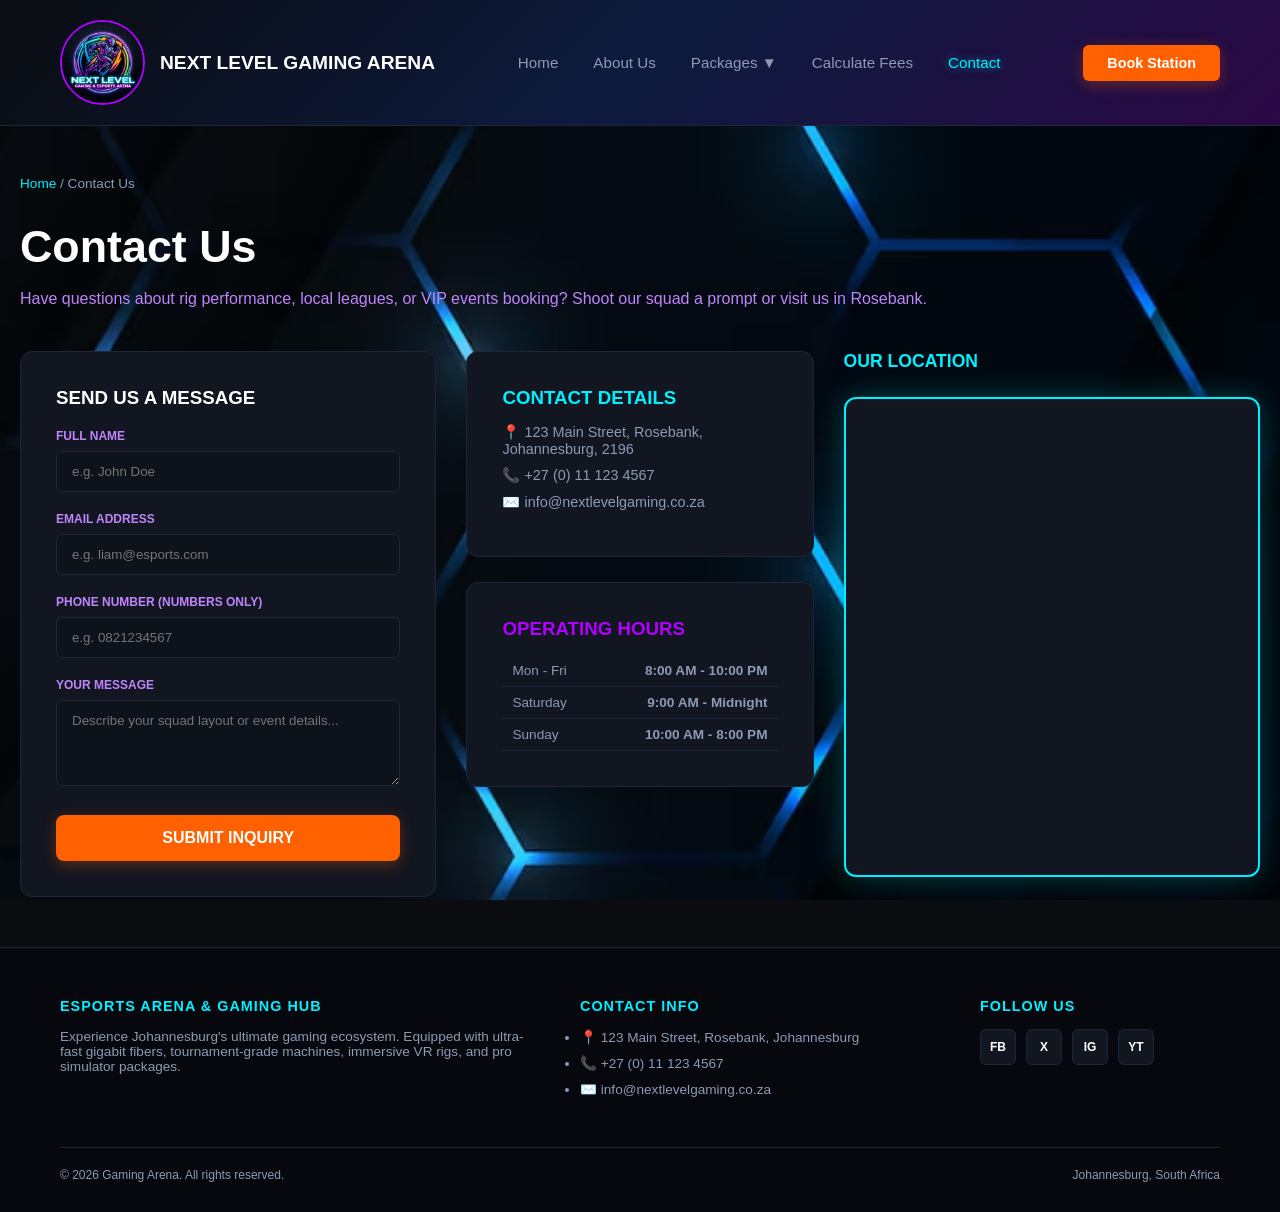
<file: contact.html>
<!doctype html>
<!-- ==========================================================================
     Project: Esports Arena Web Application - Contact Us Screen
     Reference (Harvard Anglia):
     - Google Gemini, 2026.
     - OpenStreetMap Contributors, 2026. Map Embed API Integration.
     ========================================================================== -->
<html lang="en">
  <head>
    <meta charset="UTF-8" />
    <meta name="viewport" content="width=device-width, initial-scale=1.0" />
    <title>Contact Us - Esports Arena</title>
    <link rel="stylesheet" href="styles.css" />
  </head>
  <body>
    <header>
      <a href="index.html" class="logo-container">
        <img src="_image-assets/logo.jpeg" alt="Logo" class="logo-img" />
        <span class="logo-text">NEXT LEVEL GAMING ARENA</span>
      </a>
      <nav>
        <a href="index.html">Home</a>
        <a href="about.html">About Us</a>
        <div class="dropdown" tabindex="0">
          <a href="packages.html" class="dropdown-link">Packages ▼</a>
          <div class="dropdown-content">
            <a href="packages.html">📦 All Packages</a>
            <a href="ultimate-gamer.html">Ultimate Gamer Pass</a>
            <a href="vip-gaming.html">VIP Gaming Experience</a>
            <a href="esports-training.html">Esports Training Package</a>
            <a href="birthday-party.html">Birthday Party Package</a>
            <a href="vr-experience.html">Virtual Reality Experience</a>
            <a href="racing-sim.html">Racing Simulator Challenge</a>
            <a href="escape-room.html">Escape Room Challenge</a>
          </div>
        </div>
        <a href="calculate-fees.html">Calculate Fees</a>
        <a href="contact.html" class="active">Contact</a>
      </nav>
      <a href="calculate-fees.html" class="btn-book-station">Book Station</a>
    </header>

    <main>
      <div class="breadcrumb">
        <a href="index.html">Home</a> / <span>Contact Us</span>
      </div>

      <h1 class="page-title">Contact Us</h1>
      <p class="subtitle">
        Have questions about rig performance, local leagues, or VIP events
        booking? Shoot our squad a prompt or visit us in Rosebank.
      </p>

      <!-- Contact Form Wrapper with ID for JavaScript Validation -->
      <form
        id="contact-form"
        class="form-layout"
        style="display: grid; grid-template-columns: 1.2fr 1fr 1.2fr; gap: 30px"
        action="#"
        method="GET"
      >
        <div class="form-box">
          <h3 style="color: var(--text-main); margin-bottom: 20px">
            SEND US A MESSAGE
          </h3>

          <div class="input-group">
            <label for="contact-name">Full Name</label>
            <input
              type="text"
              id="contact-name"
              placeholder="e.g. John Doe"
            />
            <span
              id="err-contact-name"
              class="inline-error"
              style="
                color: #ff4444;
                font-size: 0.75rem;
                display: none;
                margin-top: 4px;
                font-weight: 600;
              "
              >⚠️ Full Name is required.</span
            >
          </div>

          <div class="input-group">
            <label for="contact-email">Email Address</label>
            <input
              type="email"
              id="contact-email"
              placeholder="e.g. liam@esports.com"
            />
            <span
              id="err-contact-email"
              class="inline-error"
              style="
                color: #ff4444;
                font-size: 0.75rem;
                display: none;
                margin-top: 4px;
                font-weight: 600;
              "
              >⚠️ Email Address is required.</span
            >
          </div>

          <div class="input-group">
            <label for="contact-phone">Phone Number (Numbers Only)</label>
            <input
              type="tel"
              id="contact-phone"
              placeholder="e.g. 0821234567"
            />
            <span
              id="err-contact-phone"
              class="inline-error"
              style="
                color: #ff4444;
                font-size: 0.75rem;
                display: none;
                margin-top: 4px;
                font-weight: 600;
              "
              >⚠️ Phone Number is required.</span
            >
          </div>

          <div class="input-group" style="margin-bottom: 25px">
            <label for="contact-message">Your Message</label>
            <textarea
              id="contact-message"
              rows="4"
              placeholder="Describe your squad layout or event details..."
            ></textarea>
            <span
              id="err-contact-message"
              class="inline-error"
              style="
                color: #ff4444;
                font-size: 0.75rem;
                display: none;
                margin-top: 4px;
                font-weight: 600;
              "
              >⚠️ Message is required.</span
            >
          </div>

          <button
            type="submit"
            class="btn-primary-orange"
            style="
              width: 100%;
              text-align: center;
              cursor: pointer;
              border: none;
            "
          >
            SUBMIT INQUIRY
          </button>
        </div>

        <div>
          <div class="form-box" style="margin-bottom: 25px">
            <h3 style="color: var(--accent-cyan); margin-bottom: 15px">
              CONTACT DETAILS
            </h3>
            <ul class="check-list" style="margin-bottom: 0">
              <li>📍 123 Main Street, Rosebank, Johannesburg, 2196</li>
              <li>📞 +27 (0) 11 123 4567</li>
              <li>✉️ info@nextlevelgaming.co.za</li>
            </ul>
          </div>

          <div class="form-box">
            <h3 style="color: var(--accent-purple); margin-bottom: 15px">
              OPERATING HOURS
            </h3>
            <table class="discount-table" style="margin-bottom: 0">
              <tr>
                <td>Mon - Fri</td>
                <td>8:00 AM - 10:00 PM</td>
              </tr>
              <tr>
                <td>Saturday</td>
                <td>9:00 AM - Midnight</td>
              </tr>
              <tr>
                <td>Sunday</td>
                <td>10:00 AM - 8:00 PM</td>
              </tr>
            </table>
          </div>
        </div>

        <div>
          <h3
            style="
              color: var(--accent-cyan);
              font-size: 1.1rem;
              font-weight: 700;
              margin-bottom: 25px;
            "
          >
            OUR LOCATION
          </h3>
          <!-- Map Container where JavaScript injects the OpenStreetMap iframe -->
          <div
            id="map-container"
            class="visual-box"
            style="height: 480px; padding: 0"
          ></div>
        </div>
      </form>
    </main>

    <!-- Footer Component -->
    <footer>
      <div class="footer-content">
        <div class="footer-col">
          <h4>Esports Arena & Gaming Hub</h4>
          <p>
            Experience Johannesburg's ultimate gaming ecosystem. Equipped with
            ultra-fast gigabit fibers, tournament-grade machines, immersive VR
            rigs, and pro simulator packages.
          </p>
        </div>
        <div class="footer-col">
          <h4>Contact Info</h4>
          <ul>
            <li>📍 123 Main Street, Rosebank, Johannesburg</li>
            <li>📞 +27 (0) 11 123 4567</li>
            <li>✉️ info@nextlevelgaming.co.za</li>
          </ul>
        </div>
        <div class="footer-col">
          <h4>Follow Us</h4>
          <div class="social-icons">
            <a href="#" class="social-btn">FB</a>
            <a href="#" class="social-btn">X</a>
            <a href="#" class="social-btn">IG</a>
            <a href="#" class="social-btn">YT</a>
          </div>
        </div>
      </div>
      <div class="footer-bottom">
        <span>©️ 2026 Gaming Arena. All rights reserved.</span>
        <span>Johannesburg, South Africa</span>
      </div>
    </footer>

    <script src="_javascript/script.js" defer></script>
  </body>
</html>
</file>
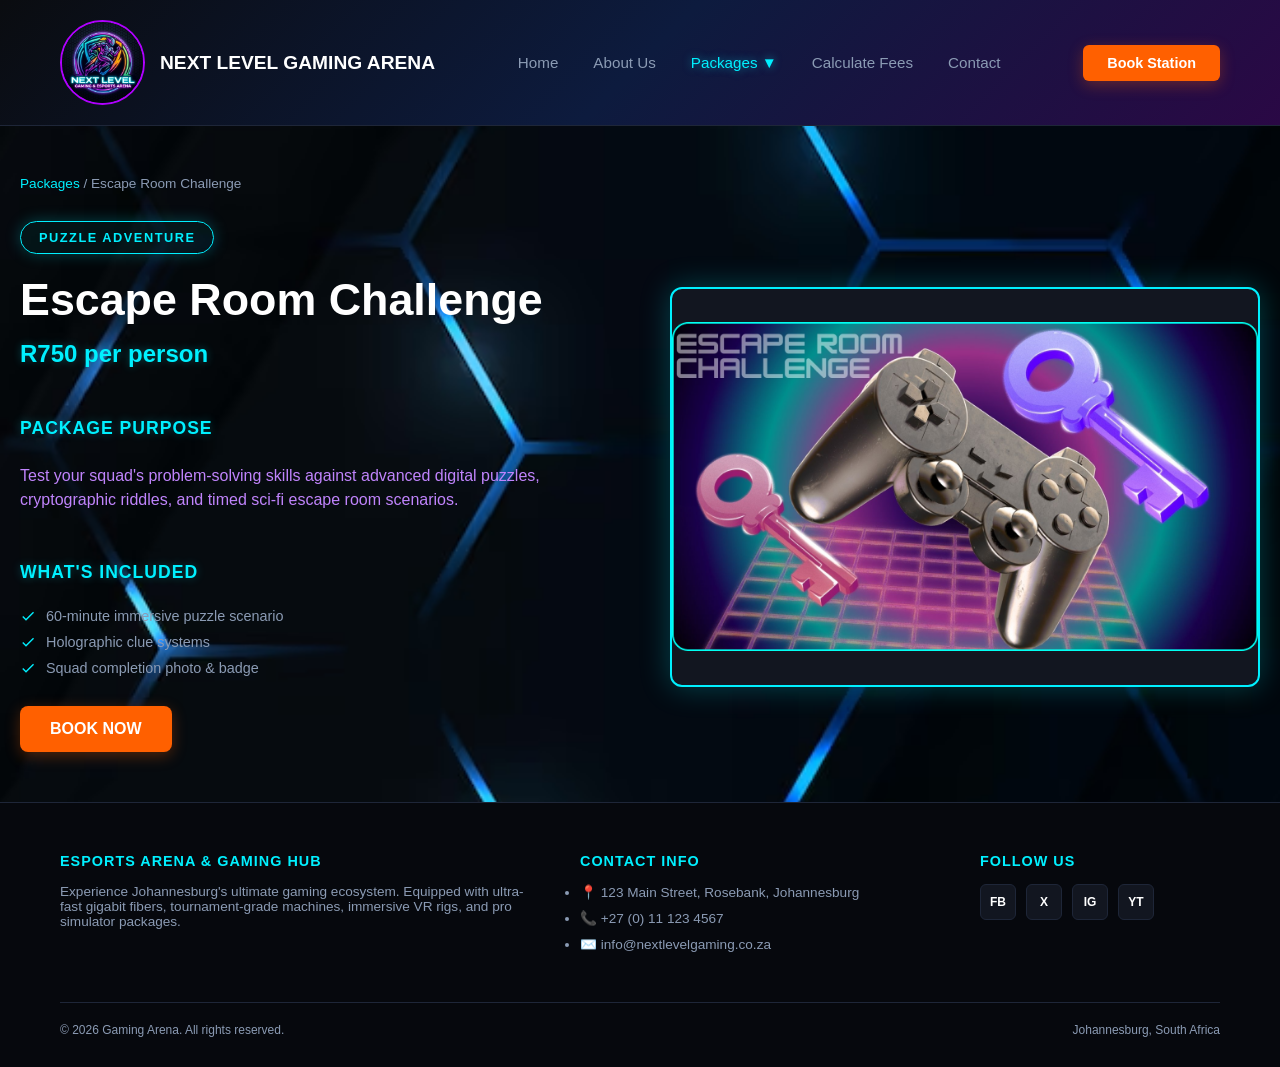
<file: escape-room.html>
<!DOCTYPE html>
<!-- 
  Project: Esports Arena Web Application - Escape Room Challenge Screen
  Author: Development Team
  References (Harvard Anglia):
  - Google Gemini, 2026.
  - World Wide Web Consortium (W3C), 2023. HTML5 Specification. [online] W3C. Available at: <https://www.w3.org/TR/html52/>.
-->
<html lang="en">
<head>
    <meta charset="UTF-8">
    <meta name="viewport" content="width=device-width, initial-scale=1.0">
    <title>Escape Room Challenge - Esports Arena</title>
    <link rel="stylesheet" href="styles.css">
</head>
<body>
    <header>
        <a href="index.html" class="logo-container">
            <img src="_image-assets/logo.jpeg" alt="Logo" class="logo-img">
            <span class="logo-text">NEXT LEVEL GAMING ARENA</span>
        </a>
        <nav>
            <a href="index.html">Home</a>
            <a href="about.html">About Us</a>
            <div class="dropdown" tabindex="0">
                <a href="packages.html" class="dropdown-link active">Packages ▼</a>
                <div class="dropdown-content">
                    <a href="packages.html">📦 All Packages</a>
                    <a href="ultimate-gamer.html">Ultimate Gamer Pass</a>
                    <a href="vip-gaming.html">VIP Gaming Experience</a>
                    <a href="esports-training.html">Esports Training Package</a>
                    <a href="birthday-party.html">Birthday Party Package</a>
                    <a href="vr-experience.html">Virtual Reality Experience</a>
                    <a href="racing-sim.html">Racing Simulator Challenge</a>
                    <a href="escape-room.html">Escape Room Challenge</a>
                </div>
            </div>
            <a href="calculate-fees.html">Calculate Fees</a>
            <a href="contact.html">Contact</a>
        </nav>
        <a href="calculate-fees.html" class="btn-book-station">Book Station</a>
    </header>

    <main>
        <div class="breadcrumb"><a href="packages.html">Packages</a> / <span>Escape Room Challenge</span></div>
        <div class="detail-container">
            <div>
                <div class="badge-tag">Puzzle Adventure</div>
                <h1 class="page-title">Escape Room Challenge</h1>
                <div class="card-price">R750 per person</div>
                <h3 class="section-header">Package Purpose</h3>
                <p class="subtitle">Test your squad's problem-solving skills against advanced digital puzzles, cryptographic riddles, and timed sci-fi escape room scenarios.</p>
                <h3 class="section-header">What's Included</h3>
                <ul class="check-list">
                    <li><svg viewBox="0 0 24 24"><path d="M9 16.17L4.83 12l-1.42 1.41L9 19 21 7l-1.41-1.41z"/></svg> 60-minute immersive puzzle scenario</li>
                    <li><svg viewBox="0 0 24 24"><path d="M9 16.17L4.83 12l-1.42 1.41L9 19 21 7l-1.41-1.41z"/></svg> Holographic clue systems</li>
                    <li><svg viewBox="0 0 24 24"><path d="M9 16.17L4.83 12l-1.42 1.41L9 19 21 7l-1.41-1.41z"/></svg> Squad completion photo & badge</li>
                </ul>
                <a href="calculate-fees.html" class="btn-primary-orange">BOOK NOW</a>
            </div>
            <div class="visual-box no-border"><img src="_image-assets/escape_room_challenge.png" alt="Escape Room"></div>
        </div>
    </main>
    <!-- Footer Component -->
    <footer>
        <div class="footer-content">
            <div class="footer-col">
                <h4>Esports Arena & Gaming Hub</h4>
                <p>Experience Johannesburg's ultimate gaming ecosystem. Equipped with ultra-fast gigabit fibers, tournament-grade machines, immersive VR rigs, and pro simulator packages.</p>
            </div>
            <div class="footer-col">
                <h4>Contact Info</h4>
                <ul>
                    <li>📍 123 Main Street, Rosebank, Johannesburg</li>
                    <li>📞 +27 (0) 11 123 4567</li>
                    <li>✉️ info@nextlevelgaming.co.za</li>
                </ul>
            </div>
            <div class="footer-col">
                <h4>Follow Us</h4>
                <div class="social-icons">
                    <a href="#" class="social-btn">FB</a>
                    <a href="#" class="social-btn">X</a>
                    <a href="#" class="social-btn">IG</a>
                    <a href="#" class="social-btn">YT</a>
                </div>
            </div>
        </div>
        <div class="footer-bottom">
            <span>© 2026 Gaming Arena. All rights reserved.</span>
            <span>Johannesburg, South Africa</span>
        </div>
    </footer>
<script src="_javascript/script.js" defer></script>
</body>
</html>
</file>
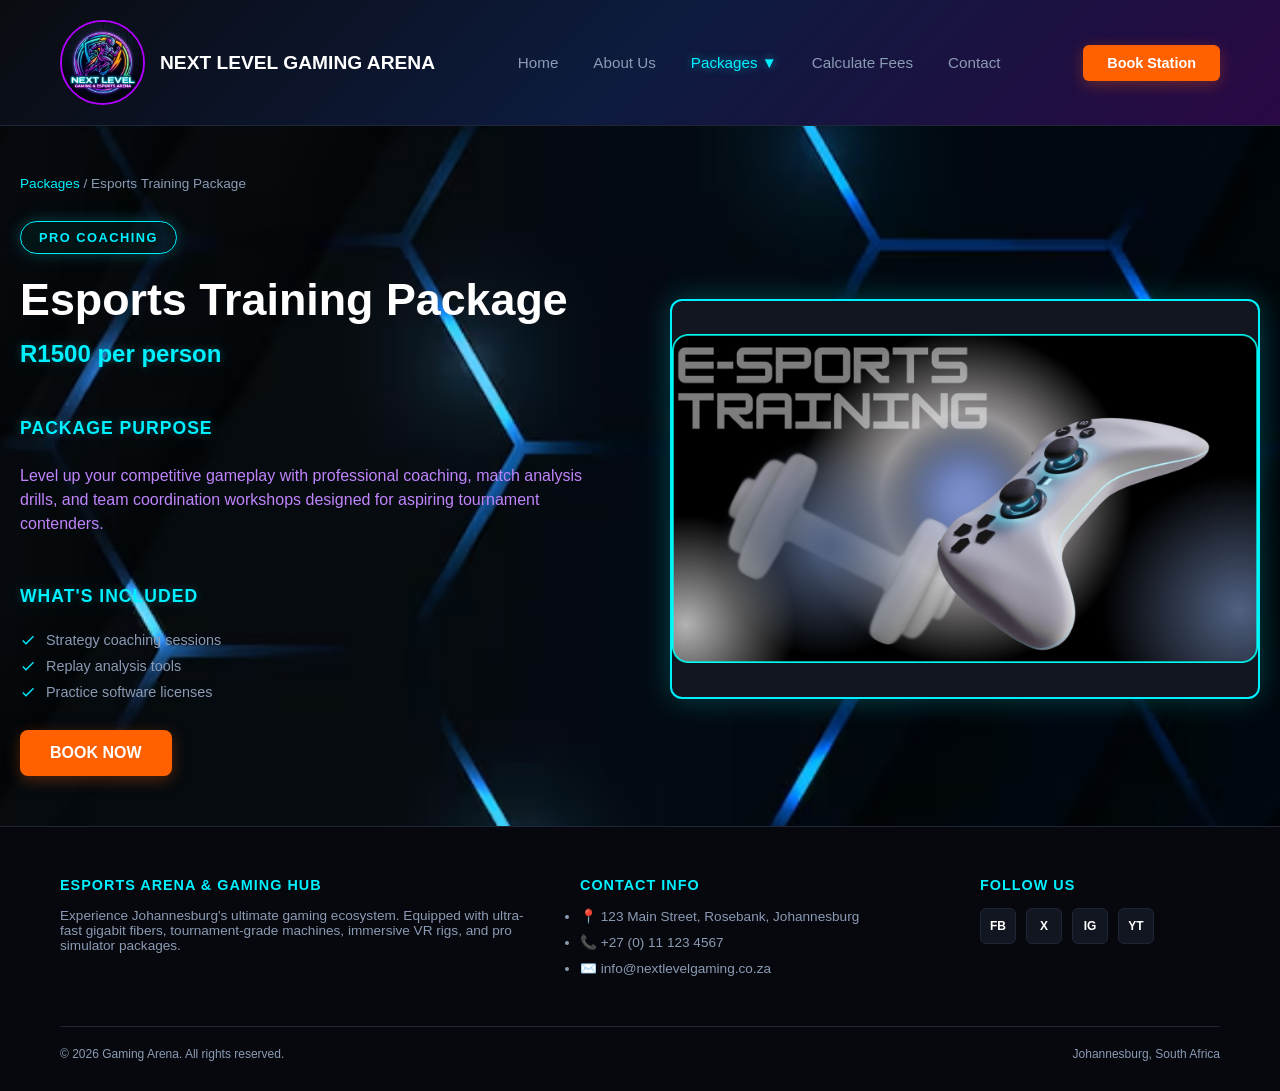
<file: esports-training.html>
<!DOCTYPE html>
<!-- 
  Project: Esports Arena Web Application - Esports Training Package Screen
  Author: Development Team
  References (Harvard Anglia):
  - Google Gemini, 2026.
  - World Wide Web Consortium (W3C), 2023. HTML5 Specification. [online] W3C. Available at: <https://www.w3.org/TR/html52/>.
-->
<html lang="en">
<head>
    <meta charset="UTF-8">
    <meta name="viewport" content="width=device-width, initial-scale=1.0">
    <title>Esports Training Package - Esports Arena</title>
    <link rel="stylesheet" href="styles.css">
</head>
<body>
    <header>
        <a href="index.html" class="logo-container">
            <img src="_image-assets/logo.jpeg" alt="Logo" class="logo-img">
            <span class="logo-text">NEXT LEVEL GAMING ARENA</span>
        </a>
        <nav>
            <a href="index.html">Home</a>
            <a href="about.html">About Us</a>
            <div class="dropdown" tabindex="0">
                <a href="packages.html" class="dropdown-link active">Packages ▼</a>
                <div class="dropdown-content">
                    <a href="packages.html">📦 All Packages</a>
                    <a href="ultimate-gamer.html">Ultimate Gamer Pass</a>
                    <a href="vip-gaming.html">VIP Gaming Experience</a>
                    <a href="esports-training.html">Esports Training Package</a>
                    <a href="birthday-party.html">Birthday Party Package</a>
                    <a href="vr-experience.html">Virtual Reality Experience</a>
                    <a href="racing-sim.html">Racing Simulator Challenge</a>
                    <a href="escape-room.html">Escape Room Challenge</a>
                </div>
            </div>
            <a href="calculate-fees.html">Calculate Fees</a>
            <a href="contact.html">Contact</a>
        </nav>
        <a href="calculate-fees.html" class="btn-book-station">Book Station</a>
    </header>

    <main>
        <div class="breadcrumb"><a href="packages.html">Packages</a> / <span>Esports Training Package</span></div>
        <div class="detail-container">
            <div>
                <div class="badge-tag">Pro Coaching</div>
                <h1 class="page-title">Esports Training Package</h1>
                <div class="card-price">R1500 per person</div>
                <h3 class="section-header">Package Purpose</h3>
                <p class="subtitle">Level up your competitive gameplay with professional coaching, match analysis drills, and team coordination workshops designed for aspiring tournament contenders.</p>
                <h3 class="section-header">What's Included</h3>
                <ul class="check-list">
                    <li><svg viewBox="0 0 24 24"><path d="M9 16.17L4.83 12l-1.42 1.41L9 19 21 7l-1.41-1.41z"/></svg> Strategy coaching sessions</li>
                    <li><svg viewBox="0 0 24 24"><path d="M9 16.17L4.83 12l-1.42 1.41L9 19 21 7l-1.41-1.41z"/></svg> Replay analysis tools</li>
                    <li><svg viewBox="0 0 24 24"><path d="M9 16.17L4.83 12l-1.42 1.41L9 19 21 7l-1.41-1.41z"/></svg> Practice software licenses</li>
                </ul>
                <a href="calculate-fees.html" class="btn-primary-orange">BOOK NOW</a>
            </div>
            <div class="visual-box no-border"><img src="_image-assets/e-sport_training.png" alt="Esports Training"></div>
        </div>
    </main>
     <!-- Footer Component -->
    <footer>
        <div class="footer-content">
            <div class="footer-col">
                <h4>Esports Arena & Gaming Hub</h4>
                <p>Experience Johannesburg's ultimate gaming ecosystem. Equipped with ultra-fast gigabit fibers, tournament-grade machines, immersive VR rigs, and pro simulator packages.</p>
            </div>
            <div class="footer-col">
                <h4>Contact Info</h4>
                <ul>
                    <li>📍 123 Main Street, Rosebank, Johannesburg</li>
                    <li>📞 +27 (0) 11 123 4567</li>
                    <li>✉️ info@nextlevelgaming.co.za</li>
                </ul>
            </div>
            <div class="footer-col">
                <h4>Follow Us</h4>
                <div class="social-icons">
                    <a href="#" class="social-btn">FB</a>
                    <a href="#" class="social-btn">X</a>
                    <a href="#" class="social-btn">IG</a>
                    <a href="#" class="social-btn">YT</a>
                </div>
            </div>
        </div>
        <div class="footer-bottom">
            <span>© 2026 Gaming Arena. All rights reserved.</span>
            <span>Johannesburg, South Africa</span>
        </div>
    </footer>
<script src="_javascript/script.js" defer></script>
</body>
</html>
</file>
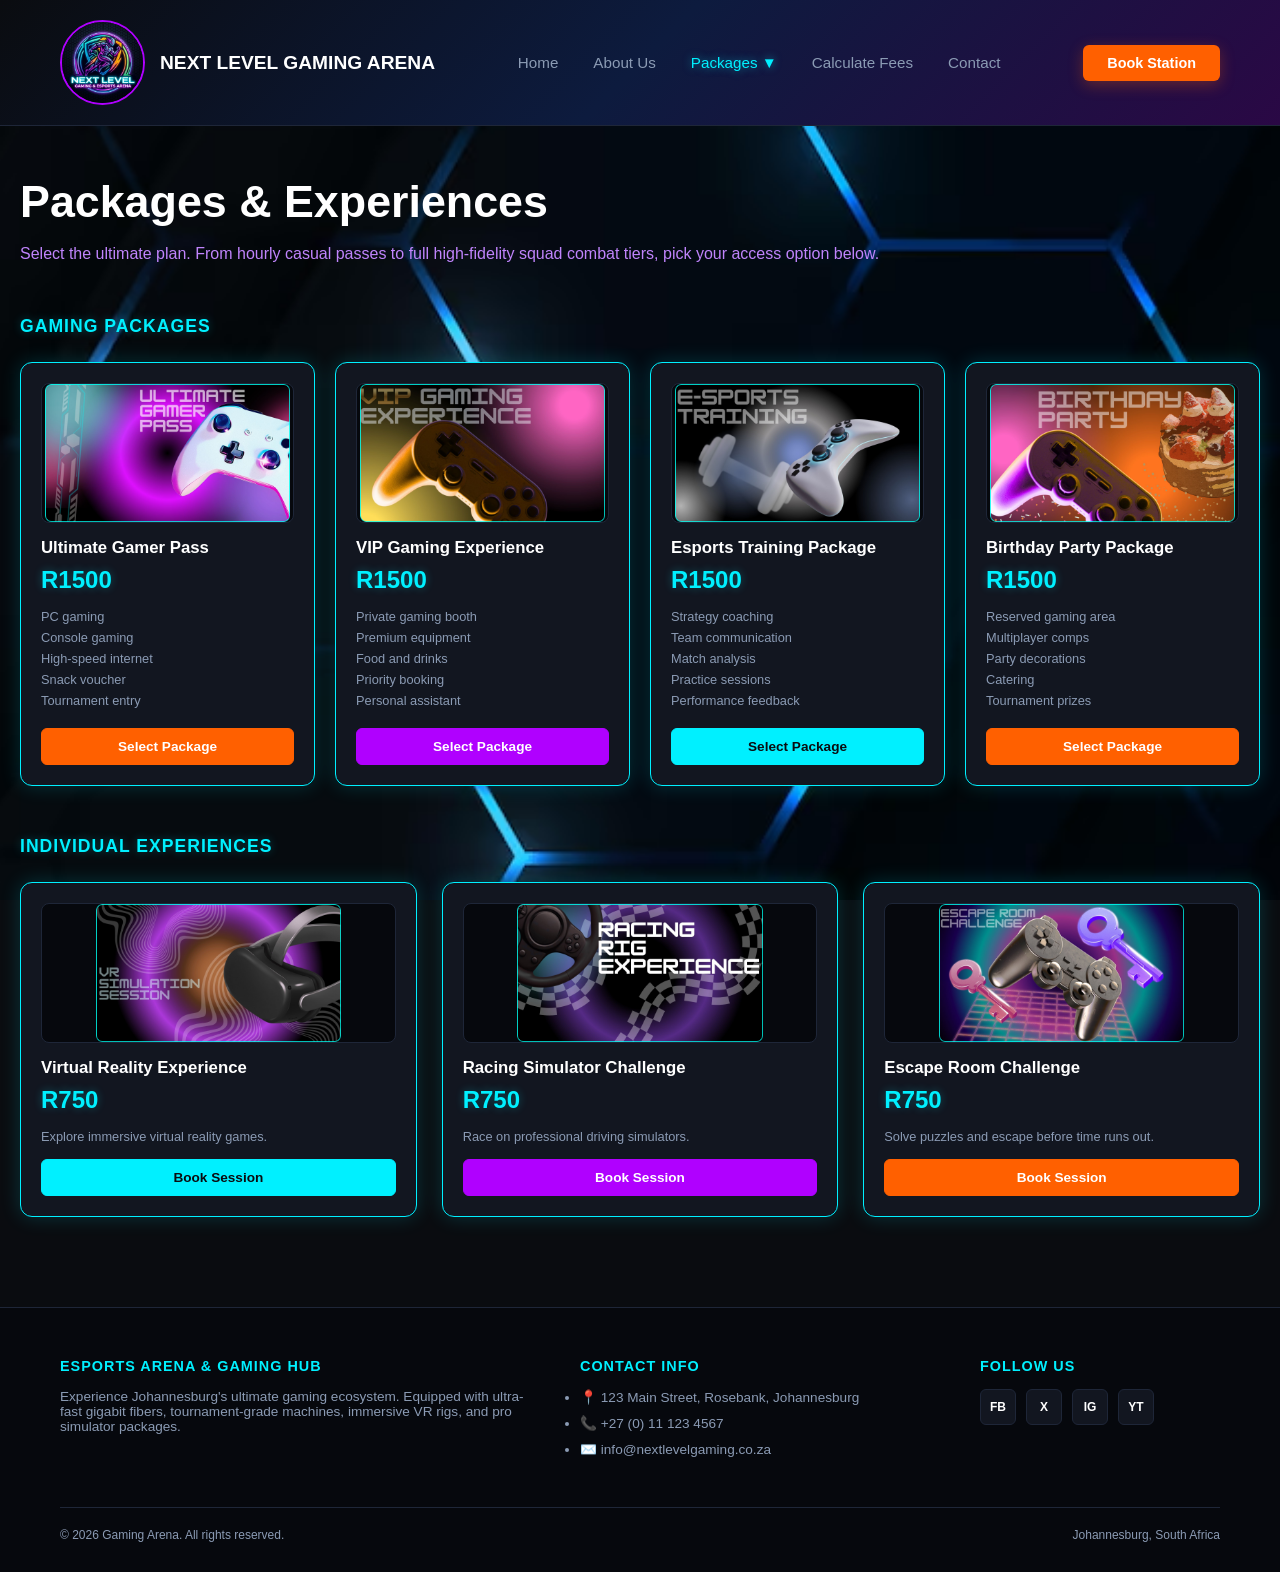
<file: packages.html>
<!DOCTYPE html>
<!-- 
  Project: Esports Arena Web Application - All Packages Hub Screen
  Reference (Harvard Anglia): 
  - Google Gemini, 2026.
  - W3C, 2024. CSS Grid Layout Module Level 1.
             [online] Available at: <https://www.w3.org/TR/css-grid-1/>.
-->
<html lang="en">
<head>
    <meta charset="UTF-8">
    <meta name="viewport" content="width=device-width, initial-scale=1.0">
    <title>Packages & Experiences - Esports Arena</title>
    <link rel="stylesheet" href="styles.css">
</head>
<body>

    <header>
        <a href="index.html" class="logo-container">
            <img src="_image-assets/logo.jpeg" alt="Logo" class="logo-img">
            <span class="logo-text">NEXT LEVEL GAMING ARENA</span>
        </a>
        <nav>
            <a href="index.html">Home</a>
            <a href="about.html">About Us</a>
            <div class="dropdown" tabindex="0">
                <a href="packages.html" class="dropdown-link active">Packages ▼</a>
                <div class="dropdown-content">
                    <a href="packages.html">📦 All Packages</a>
                    <a href="ultimate-gamer.html">Ultimate Gamer Pass</a>
                    <a href="vip-gaming.html">VIP Gaming Experience</a>
                    <a href="esports-training.html">Esports Training Package</a>
                    <a href="birthday-party.html">Birthday Party Package</a>
                    <a href="vr-experience.html">Virtual Reality Experience</a>
                    <a href="racing-sim.html">Racing Simulator Challenge</a>
                    <a href="escape-room.html">Escape Room Challenge</a>
                </div>
            </div>
            <a href="calculate-fees.html">Calculate Fees</a>
            <a href="contact.html">Contact</a>
        </nav>
        <a href="calculate-fees.html" class="btn-book-station">Book Station</a>
    </header>

    <main>
        <h1 class="page-title">Packages & Experiences</h1>
        <p class="subtitle">Select the ultimate plan. From hourly casual passes to full high-fidelity squad combat tiers, pick your access option below.</p>

        <div class="section-header">Gaming Packages</div>
        <div class="cards-grid">
            <!-- Ultimate Gamer Pass -->
            <div class="card highlighted">
                <div>
                    <div class="card-img-wrapper">
                        <img src="_image-assets/ultimate_gamer_pass.png" alt="Ultimate Gamer Pass" class="card-img">
                    </div>
                    <div class="card-title">Ultimate Gamer Pass</div>
                    <div class="card-price">R1500</div>
                    <ul class="card-features">
                        <li>PC gaming</li>
                        <li>Console gaming</li>
                        <li>High-speed internet</li>
                        <li>Snack voucher</li>
                        <li>Tournament entry</li>
                    </ul>
                </div>
                <a href="ultimate-gamer.html" class="btn-card orange">Select Package</a>
            </div>

            <!-- VIP Gaming Experience -->
            <div class="card highlighted">
                <div>
                    <div class="card-img-wrapper">
                        <img src="_image-assets/vip_gaming_experience.png" alt="VIP Gaming Experience" class="card-img">
                    </div>
                    <div class="card-title">VIP Gaming Experience</div>
                    <div class="card-price">R1500</div>
                    <ul class="card-features">
                        <li>Private gaming booth</li>
                        <li>Premium equipment</li>
                        <li>Food and drinks</li>
                        <li>Priority booking</li>
                        <li>Personal assistant</li>
                    </ul>
                </div>
                <a href="vip-gaming.html" class="btn-card purple">Select Package</a>
            </div>

            <!-- Esports Training Package -->
            <div class="card highlighted">
                <div>
                    <div class="card-img-wrapper">
                        <img src="_image-assets/e-sport_training.png" alt="Esports Training Package" class="card-img">
                    </div>
                    <div class="card-title">Esports Training Package</div>
                    <div class="card-price">R1500</div>
                    <ul class="card-features">
                        <li>Strategy coaching</li>
                        <li>Team communication</li>
                        <li>Match analysis</li>
                        <li>Practice sessions</li>
                        <li>Performance feedback</li>
                    </ul>
                </div>
                <a href="esports-training.html" class="btn-card cyan">Select Package</a>
            </div>

            <!-- Birthday Party Package -->
            <div class="card highlighted">
                <div>
                    <div class="card-img-wrapper">
                        <img src="_image-assets/birthday_party_package.png" alt="Birthday Party Package" class="card-img">
                    </div>
                    <div class="card-title">Birthday Party Package</div>
                    <div class="card-price">R1500</div>
                    <ul class="card-features">
                        <li>Reserved gaming area</li>
                        <li>Multiplayer comps</li>
                        <li>Party decorations</li>
                        <li>Catering</li>
                        <li>Tournament prizes</li>
                    </ul>
                </div>
                <a href="birthday-party.html" class="btn-card orange">Select Package</a>
            </div>
        </div>

        <div class="section-header">Individual Experiences</div>
        <div class="cards-grid-3">
            <div class="card highlighted">
                <div>
                    <div class="card-img-wrapper">
                        <img src="_image-assets/vr_simulation_session.png" alt="VR Experience" class="card-img">
                    </div>
                    <div class="card-title">Virtual Reality Experience</div>
                    <div class="card-price">R750</div>
                    <p style="color: var(--text-muted); font-size: 0.8rem; margin-bottom: 15px;">Explore immersive virtual reality games.</p>
                </div>
                <a href="vr-experience.html" class="btn-card cyan">Book Session</a>
            </div>
            <div class="card highlighted">
                <div>
                    <div class="card-img-wrapper">
                        <img src="_image-assets/racing_rig_experience.png" alt="Racing Simulator" class="card-img">
                    </div>
                    <div class="card-title">Racing Simulator Challenge</div>
                    <div class="card-price">R750</div>
                    <p style="color: var(--text-muted); font-size: 0.8rem; margin-bottom: 15px;">Race on professional driving simulators.</p>
                </div>
                <a href="racing-sim.html" class="btn-card purple">Book Session</a>
            </div>
            <div class="card highlighted">
                <div>
                    <div class="card-img-wrapper">
                        <img src="_image-assets/escape_room_challenge.png" alt="Escape Room" class="card-img">
                    </div>
                    <div class="card-title">Escape Room Challenge</div>
                    <div class="card-price">R750</div>
                    <p style="color: var(--text-muted); font-size: 0.8rem; margin-bottom: 15px;">Solve puzzles and escape before time runs out.</p>
                </div>
                <a href="escape-room.html" class="btn-card orange">Book Session</a>
            </div>
        </div>
    </main>

  <!-- Footer Component -->
    <footer>
        <div class="footer-content">
            <div class="footer-col">
                <h4>Esports Arena & Gaming Hub</h4>
                <p>Experience Johannesburg's ultimate gaming ecosystem. Equipped with ultra-fast gigabit fibers, tournament-grade machines, immersive VR rigs, and pro simulator packages.</p>
            </div>
            <div class="footer-col">
                <h4>Contact Info</h4>
                <ul>
                    <li>📍 123 Main Street, Rosebank, Johannesburg</li>
                    <li>📞 +27 (0) 11 123 4567</li>
                    <li>✉️ info@nextlevelgaming.co.za</li>
                </ul>
            </div>
            <div class="footer-col">
                <h4>Follow Us</h4>
                <div class="social-icons">
                    <a href="#" class="social-btn">FB</a>
                    <a href="#" class="social-btn">X</a>
                    <a href="#" class="social-btn">IG</a>
                    <a href="#" class="social-btn">YT</a>
                </div>
            </div>
        </div>
        <div class="footer-bottom">
            <span>© 2026 Gaming Arena. All rights reserved.</span>
            <span>Johannesburg, South Africa</span>
        </div>
    </footer>
<script src="_javascript/script.js" defer></script>
</body>
</html>
</file>
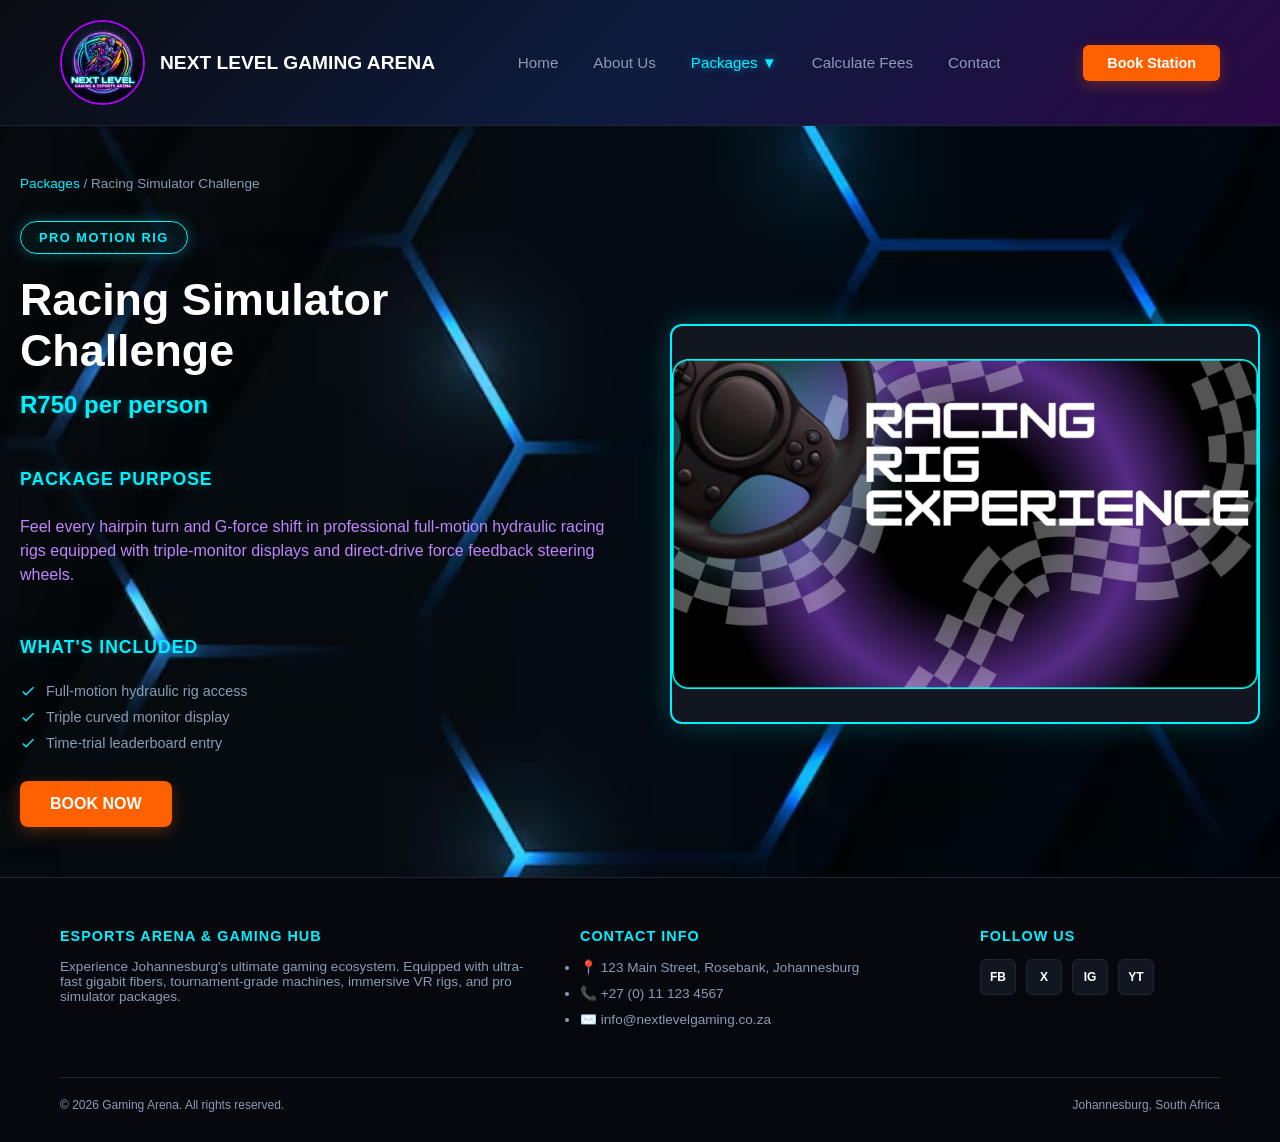
<file: racing-sim.html>
<!DOCTYPE html>
<!-- 
  Project: Esports Arena Web Application - Racing Simulator Challenge Screen
  Author: Development Team
  References (Harvard Anglia):
  - Google Gemini, 2026.
  - World Wide Web Consortium (W3C), 2023. HTML5 Specification. [online] W3C. Available at: <https://www.w3.org/TR/html52/>.
-->
<html lang="en">
<head>
    <meta charset="UTF-8">
    <meta name="viewport" content="width=device-width, initial-scale=1.0">
    <title>Racing Simulator Challenge - Esports Arena</title>
    <link rel="stylesheet" href="styles.css">
</head>
<body>
    <header>
        <a href="index.html" class="logo-container">
            <img src="_image-assets/logo.jpeg" alt="Logo" class="logo-img">
            <span class="logo-text">NEXT LEVEL GAMING ARENA</span>
        </a>
        <nav>
            <a href="index.html">Home</a>
            <a href="about.html">About Us</a>
            <div class="dropdown" tabindex="0">
                <a href="packages.html" class="dropdown-link active">Packages ▼</a>
                <div class="dropdown-content">
                    <a href="packages.html">📦 All Packages</a>
                    <a href="ultimate-gamer.html">Ultimate Gamer Pass</a>
                    <a href="vip-gaming.html">VIP Gaming Experience</a>
                    <a href="esports-training.html">Esports Training Package</a>
                    <a href="birthday-party.html">Birthday Party Package</a>
                    <a href="vr-experience.html">Virtual Reality Experience</a>
                    <a href="racing-sim.html">Racing Simulator Challenge</a>
                    <a href="escape-room.html">Escape Room Challenge</a>
                </div>
            </div>
            <a href="calculate-fees.html">Calculate Fees</a>
            <a href="contact.html">Contact</a>
        </nav>
        <a href="calculate-fees.html" class="btn-book-station">Book Station</a>
    </header>

    <main>
        <div class="breadcrumb"><a href="packages.html">Packages</a> / <span>Racing Simulator Challenge</span></div>
        <div class="detail-container">
            <div>
                <div class="badge-tag">Pro Motion Rig</div>
                <h1 class="page-title">Racing Simulator Challenge</h1>
                <div class="card-price">R750 per person</div>
                <h3 class="section-header">Package Purpose</h3>
                <p class="subtitle">Feel every hairpin turn and G-force shift in professional full-motion hydraulic racing rigs equipped with triple-monitor displays and direct-drive force feedback steering wheels.</p>
                <h3 class="section-header">What's Included</h3>
                <ul class="check-list">
                    <li><svg viewBox="0 0 24 24"><path d="M9 16.17L4.83 12l-1.42 1.41L9 19 21 7l-1.41-1.41z"/></svg> Full-motion hydraulic rig access</li>
                    <li><svg viewBox="0 0 24 24"><path d="M9 16.17L4.83 12l-1.42 1.41L9 19 21 7l-1.41-1.41z"/></svg> Triple curved monitor display</li>
                    <li><svg viewBox="0 0 24 24"><path d="M9 16.17L4.83 12l-1.42 1.41L9 19 21 7l-1.41-1.41z"/></svg> Time-trial leaderboard entry</li>
                </ul>
                <a href="calculate-fees.html" class="btn-primary-orange">BOOK NOW</a>
            </div>
            <div class="visual-box no-border"><img src="_image-assets/racing_rig_experience.png" alt="Racing Sim"></div>
        </div>
    </main>
    <!-- Footer Component -->
    <footer>
        <div class="footer-content">
            <div class="footer-col">
                <h4>Esports Arena & Gaming Hub</h4>
                <p>Experience Johannesburg's ultimate gaming ecosystem. Equipped with ultra-fast gigabit fibers, tournament-grade machines, immersive VR rigs, and pro simulator packages.</p>
            </div>
            <div class="footer-col">
                <h4>Contact Info</h4>
                <ul>
                    <li>📍 123 Main Street, Rosebank, Johannesburg</li>
                    <li>📞 +27 (0) 11 123 4567</li>
                    <li>✉️ info@nextlevelgaming.co.za</li>
                </ul>
            </div>
            <div class="footer-col">
                <h4>Follow Us</h4>
                <div class="social-icons">
                    <a href="#" class="social-btn">FB</a>
                    <a href="#" class="social-btn">X</a>
                    <a href="#" class="social-btn">IG</a>
                    <a href="#" class="social-btn">YT</a>
                </div>
            </div>
        </div>
        <div class="footer-bottom">
            <span>© 2026 Gaming Arena. All rights reserved.</span>
            <span>Johannesburg, South Africa</span>
        </div>
    </footer>
<script src="_javascript/script.js" defer></script>
</body>
</html>
</file>
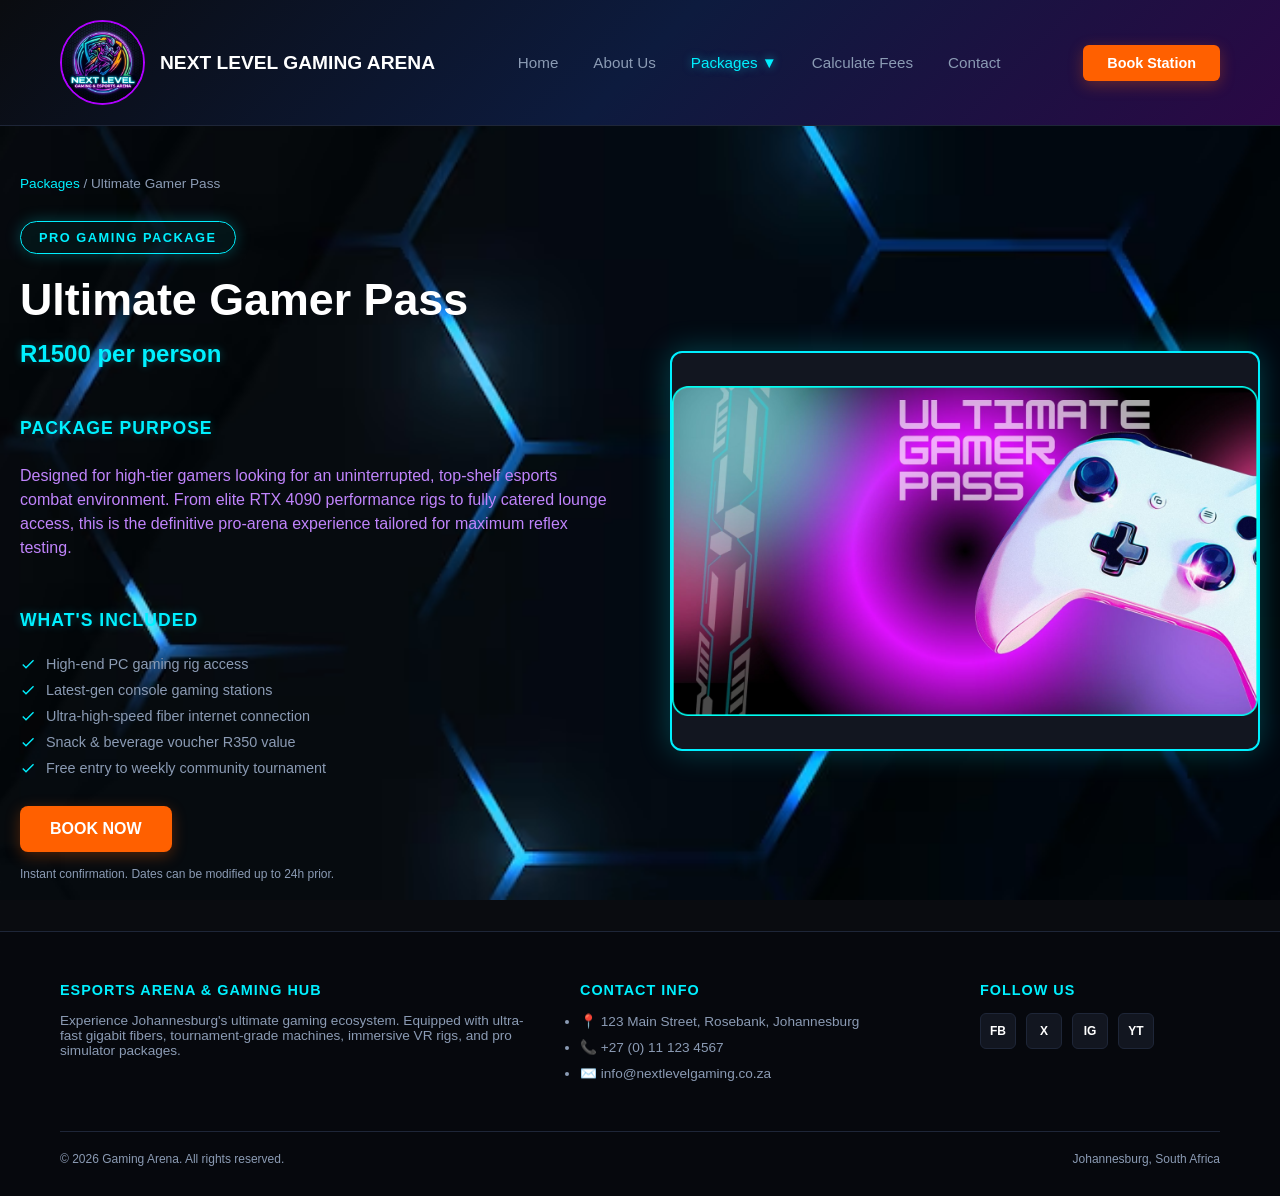
<file: ultimate-gamer.html>
<!DOCTYPE html>
<!-- 
  Project: Esports Arena Web Application - Ultimate Gamer Pass Screen
  Author: Development Team
  References (Harvard Anglia):
  - Google Gemini, 2026.
  - World Wide Web Consortium (W3C), 2023. HTML5 Specification. [online] W3C. Available at: <https://www.w3.org/TR/html52/>.
  - Mozilla Developer Network (MDN), 2025. Using CSS Flexbox and Grid. [online] MDN Web Docs. Available at: <https://developer.mozilla.org/>.
-->
<html lang="en">
<head>
    <meta charset="UTF-8">
    <meta name="viewport" content="width=device-width, initial-scale=1.0">
    <title>Ultimate Gamer Pass - Esports Arena</title>
    <!-- Stylesheet linking referencing global design and layout rules -->
    <link rel="stylesheet" href="styles.css">
</head>
<body>
    <!-- Main Header & Navigation Architecture -->
    <header>
        <a href="index.html" class="logo-container">
            <img src="_image-assets/logo.jpeg" alt="Logo" class="logo-img">
            <span class="logo-text">NEXT LEVEL GAMING ARENA</span>
        </a>
        <nav>
            <a href="index.html">Home</a>
            <a href="about.html">About Us</a>
            <div class="dropdown" tabindex="0">
                <a href="packages.html" class="dropdown-link active">Packages ▼</a>
                <div class="dropdown-content">
                    <a href="packages.html">📦 All Packages</a>
                    <a href="ultimate-gamer.html">Ultimate Gamer Pass</a>
                    <a href="vip-gaming.html">VIP Gaming Experience</a>
                    <a href="esports-training.html">Esports Training Package</a>
                    <a href="birthday-party.html">Birthday Party Package</a>
                    <a href="vr-experience.html">Virtual Reality Experience</a>
                    <a href="racing-sim.html">Racing Simulator Challenge</a>
                    <a href="escape-room.html">Escape Room Challenge</a>
                </div>
            </div>
            <a href="calculate-fees.html">Calculate Fees</a>
            <a href="contact.html">Contact</a>
        </nav>
        <a href="calculate-fees.html" class="btn-book-station">Book Station</a>
    </header>

    <!-- Main Content Container -->
    <main>
        <div class="breadcrumb">
            <a href="packages.html">Packages</a> / <span>Ultimate Gamer Pass</span>
        </div>

        <div class="detail-container">
            <div>
                <div class="badge-tag">Pro Gaming Package</div>
                <h1 class="page-title">Ultimate Gamer Pass</h1>
                <div class="card-price">R1500 per person</div>

                <h3 class="section-header">Package Purpose</h3>
                <p class="subtitle">Designed for high-tier gamers looking for an uninterrupted, top-shelf esports combat environment. From elite RTX 4090 performance rigs to fully catered lounge access, this is the definitive pro-arena experience tailored for maximum reflex testing.</p>

                <h3 class="section-header">What's Included</h3>
                <ul class="check-list">
                    <li><svg viewBox="0 0 24 24"><path d="M9 16.17L4.83 12l-1.42 1.41L9 19 21 7l-1.41-1.41z"/></svg> High-end PC gaming rig access</li>
                    <li><svg viewBox="0 0 24 24"><path d="M9 16.17L4.83 12l-1.42 1.41L9 19 21 7l-1.41-1.41z"/></svg> Latest-gen console gaming stations</li>
                    <li><svg viewBox="0 0 24 24"><path d="M9 16.17L4.83 12l-1.42 1.41L9 19 21 7l-1.41-1.41z"/></svg> Ultra-high-speed fiber internet connection</li>
                    <li><svg viewBox="0 0 24 24"><path d="M9 16.17L4.83 12l-1.42 1.41L9 19 21 7l-1.41-1.41z"/></svg> Snack & beverage voucher R350 value</li>
                    <li><svg viewBox="0 0 24 24"><path d="M9 16.17L4.83 12l-1.42 1.41L9 19 21 7l-1.41-1.41z"/></svg> Free entry to weekly community tournament</li>
                </ul>

                <a href="calculate-fees.html" class="btn-primary-orange">BOOK NOW</a>
                <p class="fine-print">Instant confirmation. Dates can be modified up to 24h prior.</p>
            </div>

            <!-- Borderless Visual Box Container -->
            <div class="visual-box no-border">
                <img src="_image-assets/ultimate_gamer_pass.png" alt="Ultimate Gamer Pass">
            </div>
        </div>
    </main>

     <!-- Footer Component -->
    <footer>
        <div class="footer-content">
            <div class="footer-col">
                <h4>Esports Arena & Gaming Hub</h4>
                <p>Experience Johannesburg's ultimate gaming ecosystem. Equipped with ultra-fast gigabit fibers, tournament-grade machines, immersive VR rigs, and pro simulator packages.</p>
            </div>
            <div class="footer-col">
                <h4>Contact Info</h4>
                <ul>
                    <li>📍 123 Main Street, Rosebank, Johannesburg</li>
                    <li>📞 +27 (0) 11 123 4567</li>
                    <li>✉️ info@nextlevelgaming.co.za</li>
                </ul>
            </div>
            <div class="footer-col">
                <h4>Follow Us</h4>
                <div class="social-icons">
                    <a href="#" class="social-btn">FB</a>
                    <a href="#" class="social-btn">X</a>
                    <a href="#" class="social-btn">IG</a>
                    <a href="#" class="social-btn">YT</a>
                </div>
            </div>
        </div>
        <div class="footer-bottom">
            <span>© 2026 Gaming Arena. All rights reserved.</span>
            <span>Johannesburg, South Africa</span>
        </div>
    </footer>
<script src="_javascript/script.js" defer></script>
</body>
</html>
</file>
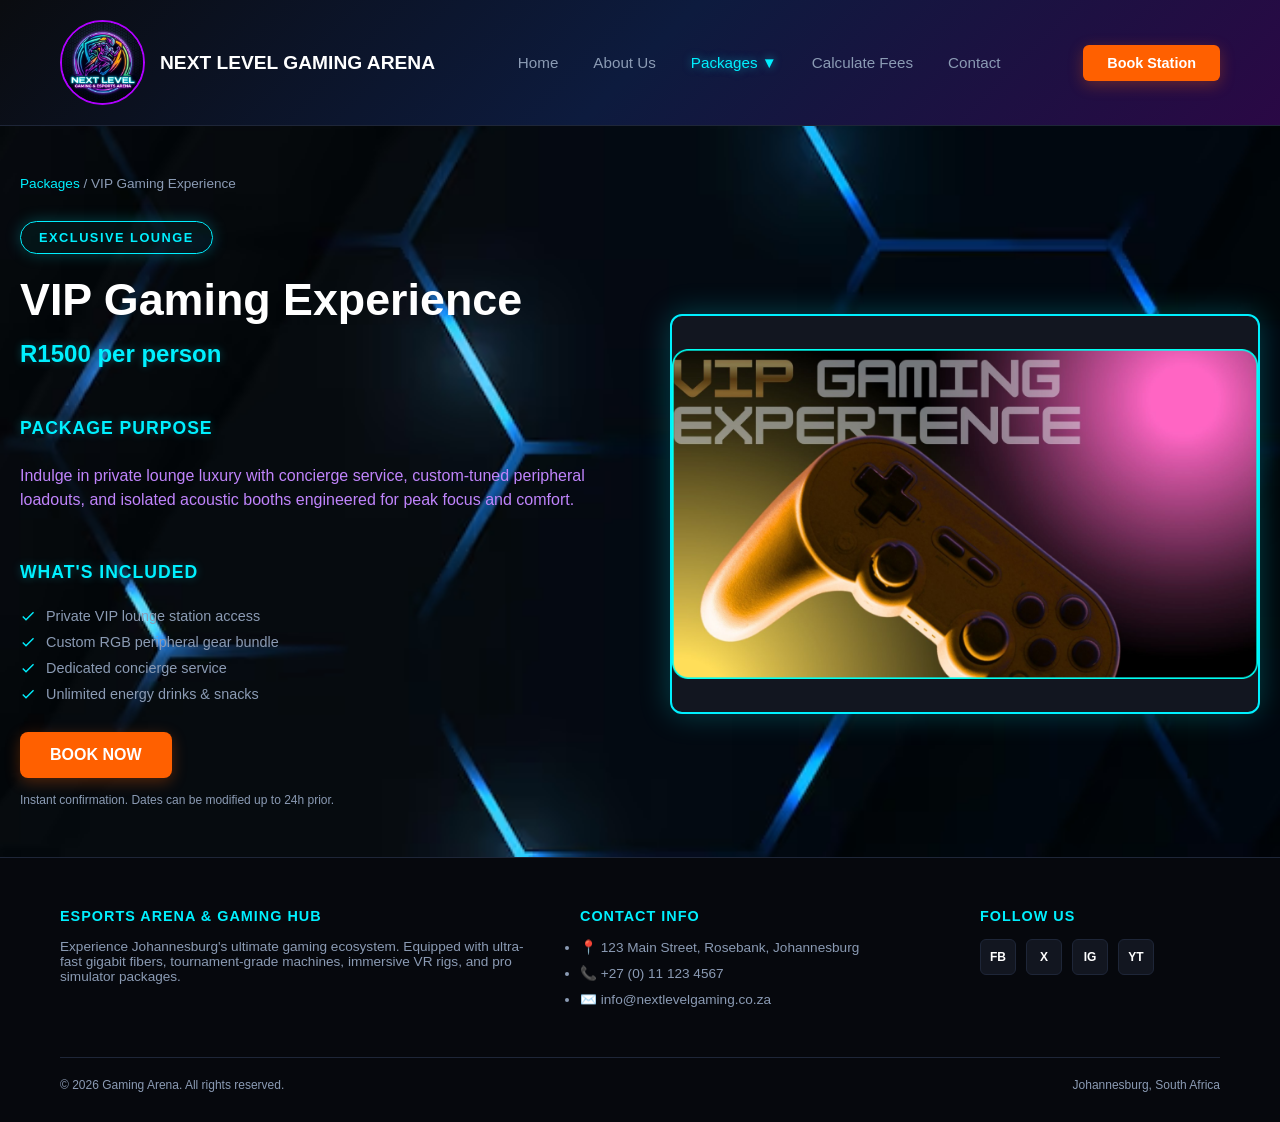
<file: vip-gaming.html>
<!DOCTYPE html>
<!-- 
  Project: Esports Arena Web Application - VIP Gaming Experience Screen
  Author: Development Team
  References (Harvard Anglia):
  - Google Gemini, 2026.
  - World Wide Web Consortium (W3C), 2023. HTML5 Specification. [online] W3C. Available at: <https://www.w3.org/TR/html52/>.
-->
<html lang="en">
<head>
    <meta charset="UTF-8">
    <meta name="viewport" content="width=device-width, initial-scale=1.0">
    <title>VIP Gaming Experience - Esports Arena</title>
    <link rel="stylesheet" href="styles.css">
</head>
<body>
    <header>
        <a href="index.html" class="logo-container">
            <img src="_image-assets/logo.jpeg" alt="Logo" class="logo-img">
            <span class="logo-text">NEXT LEVEL GAMING ARENA</span>
        </a>
        <nav>
            <a href="index.html">Home</a>
            <a href="about.html">About Us</a>
            <div class="dropdown" tabindex="0">
                <a href="packages.html" class="dropdown-link active">Packages ▼</a>
                <div class="dropdown-content">
                    <a href="packages.html">📦 All Packages</a>
                    <a href="ultimate-gamer.html">Ultimate Gamer Pass</a>
                    <a href="vip-gaming.html">VIP Gaming Experience</a>
                    <a href="esports-training.html">Esports Training Package</a>
                    <a href="birthday-party.html">Birthday Party Package</a>
                    <a href="vr-experience.html">Virtual Reality Experience</a>
                    <a href="racing-sim.html">Racing Simulator Challenge</a>
                    <a href="escape-room.html">Escape Room Challenge</a>
                </div>
            </div>
            <a href="calculate-fees.html">Calculate Fees</a>
            <a href="contact.html">Contact</a>
        </nav>
        <a href="calculate-fees.html" class="btn-book-station">Book Station</a>
    </header>

    <main>
        <div class="breadcrumb">
            <a href="packages.html">Packages</a> / <span>VIP Gaming Experience</span>
        </div>

        <div class="detail-container">
            <div>
                <div class="badge-tag">Exclusive Lounge</div>
                <h1 class="page-title">VIP Gaming Experience</h1>
                <div class="card-price">R1500 per person</div>

                <h3 class="section-header">Package Purpose</h3>
                <p class="subtitle">Indulge in private lounge luxury with concierge service, custom-tuned peripheral loadouts, and isolated acoustic booths engineered for peak focus and comfort.</p>

                <h3 class="section-header">What's Included</h3>
                <ul class="check-list">
                    <li><svg viewBox="0 0 24 24"><path d="M9 16.17L4.83 12l-1.42 1.41L9 19 21 7l-1.41-1.41z"/></svg> Private VIP lounge station access</li>
                    <li><svg viewBox="0 0 24 24"><path d="M9 16.17L4.83 12l-1.42 1.41L9 19 21 7l-1.41-1.41z"/></svg> Custom RGB peripheral gear bundle</li>
                    <li><svg viewBox="0 0 24 24"><path d="M9 16.17L4.83 12l-1.42 1.41L9 19 21 7l-1.41-1.41z"/></svg> Dedicated concierge service</li>
                    <li><svg viewBox="0 0 24 24"><path d="M9 16.17L4.83 12l-1.42 1.41L9 19 21 7l-1.41-1.41z"/></svg> Unlimited energy drinks & snacks</li>
                </ul>

                <a href="calculate-fees.html" class="btn-primary-orange">BOOK NOW</a>
                <p class="fine-print">Instant confirmation. Dates can be modified up to 24h prior.</p>
            </div>

            <div class="visual-box no-border">
                <img src="_image-assets/vip_gaming_experience.png" alt="VIP Gaming Experience">
            </div>
        </div>
    </main>

    <!-- Footer Component -->
    <footer>
        <div class="footer-content">
            <div class="footer-col">
                <h4>Esports Arena & Gaming Hub</h4>
                <p>Experience Johannesburg's ultimate gaming ecosystem. Equipped with ultra-fast gigabit fibers, tournament-grade machines, immersive VR rigs, and pro simulator packages.</p>
            </div>
            <div class="footer-col">
                <h4>Contact Info</h4>
                <ul>
                    <li>📍 123 Main Street, Rosebank, Johannesburg</li>
                    <li>📞 +27 (0) 11 123 4567</li>
                    <li>✉️ info@nextlevelgaming.co.za</li>
                </ul>
            </div>
            <div class="footer-col">
                <h4>Follow Us</h4>
                <div class="social-icons">
                    <a href="#" class="social-btn">FB</a>
                    <a href="#" class="social-btn">X</a>
                    <a href="#" class="social-btn">IG</a>
                    <a href="#" class="social-btn">YT</a>
                </div>
            </div>
        </div>
        <div class="footer-bottom">
            <span>© 2026 Gaming Arena. All rights reserved.</span>
            <span>Johannesburg, South Africa</span>
        </div>
    </footer>
<script src="_javascript/script.js" defer></script>
</body>
</html>
</file>
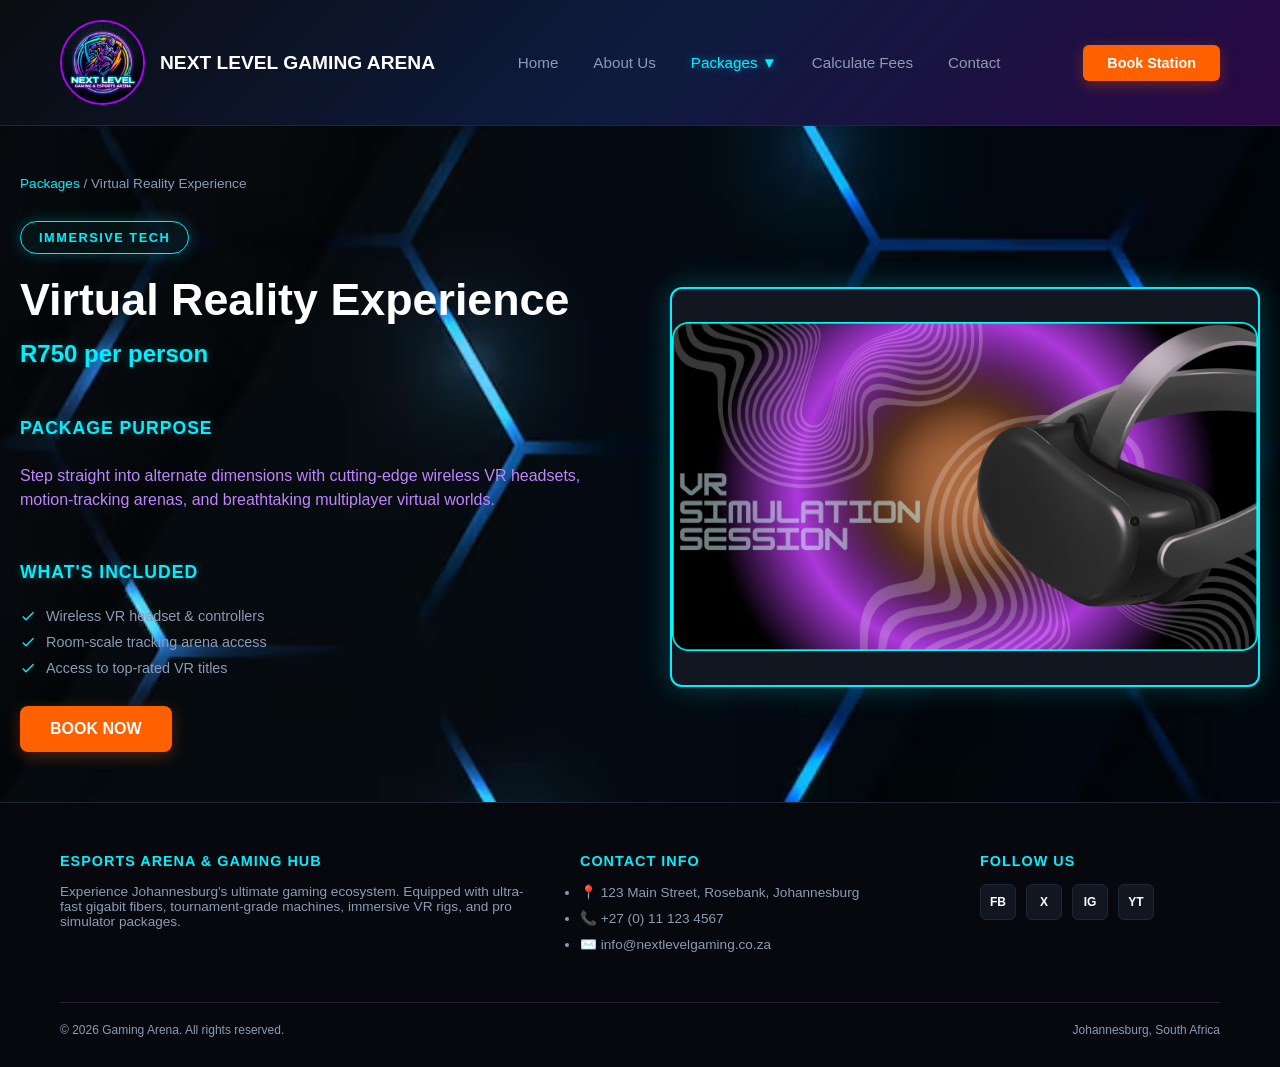
<file: vr-experience.html>
<!DOCTYPE html>
<!-- 
  Project: Esports Arena Web Application - Virtual Reality Experience Screen
  Author: Development Team
  References (Harvard Anglia):
  - Google Gemini, 2026.
  - World Wide Web Consortium (W3C), 2023. HTML5 Specification. [online] W3C. Available at: <https://www.w3.org/TR/html52/>.
-->
<html lang="en">
<head>
    <meta charset="UTF-8">
    <meta name="viewport" content="width=device-width, initial-scale=1.0">
    <title>Virtual Reality Experience - Esports Arena</title>
    <link rel="stylesheet" href="styles.css">
</head>
<body>
    <header>
        <a href="index.html" class="logo-container">
            <img src="_image-assets/logo.jpeg" alt="Logo" class="logo-img">
            <span class="logo-text">NEXT LEVEL GAMING ARENA</span>
        </a>
        <nav>
            <a href="index.html">Home</a>
            <a href="about.html">About Us</a>
            <div class="dropdown" tabindex="0">
                <a href="packages.html" class="dropdown-link active">Packages ▼</a>
                <div class="dropdown-content">
                    <a href="packages.html">📦 All Packages</a>
                    <a href="ultimate-gamer.html">Ultimate Gamer Pass</a>
                    <a href="vip-gaming.html">VIP Gaming Experience</a>
                    <a href="esports-training.html">Esports Training Package</a>
                    <a href="birthday-party.html">Birthday Party Package</a>
                    <a href="vr-experience.html">Virtual Reality Experience</a>
                    <a href="racing-sim.html">Racing Simulator Challenge</a>
                    <a href="escape-room.html">Escape Room Challenge</a>
                </div>
            </div>
            <a href="calculate-fees.html">Calculate Fees</a>
            <a href="contact.html">Contact</a>
        </nav>
        <a href="calculate-fees.html" class="btn-book-station">Book Station</a>
    </header>

    <main>
        <div class="breadcrumb"><a href="packages.html">Packages</a> / <span>Virtual Reality Experience</span></div>
        <div class="detail-container">
            <div>
                <div class="badge-tag">Immersive Tech</div>
                <h1 class="page-title">Virtual Reality Experience</h1>
                <div class="card-price">R750 per person</div>
                <h3 class="section-header">Package Purpose</h3>
                <p class="subtitle">Step straight into alternate dimensions with cutting-edge wireless VR headsets, motion-tracking arenas, and breathtaking multiplayer virtual worlds.</p>
                <h3 class="section-header">What's Included</h3>
                <ul class="check-list">
                    <li><svg viewBox="0 0 24 24"><path d="M9 16.17L4.83 12l-1.42 1.41L9 19 21 7l-1.41-1.41z"/></svg> Wireless VR headset & controllers</li>
                    <li><svg viewBox="0 0 24 24"><path d="M9 16.17L4.83 12l-1.42 1.41L9 19 21 7l-1.41-1.41z"/></svg> Room-scale tracking arena access</li>
                    <li><svg viewBox="0 0 24 24"><path d="M9 16.17L4.83 12l-1.42 1.41L9 19 21 7l-1.41-1.41z"/></svg> Access to top-rated VR titles</li>
                </ul>
                <a href="calculate-fees.html" class="btn-primary-orange">BOOK NOW</a>
            </div>
            <div class="visual-box no-border"><img src="_image-assets/vr_simulation_session.png" alt="VR Experience"></div>
        </div>
    </main>
     <!-- Footer Component -->
    <footer>
        <div class="footer-content">
            <div class="footer-col">
                <h4>Esports Arena & Gaming Hub</h4>
                <p>Experience Johannesburg's ultimate gaming ecosystem. Equipped with ultra-fast gigabit fibers, tournament-grade machines, immersive VR rigs, and pro simulator packages.</p>
            </div>
            <div class="footer-col">
                <h4>Contact Info</h4>
                <ul>
                    <li>📍 123 Main Street, Rosebank, Johannesburg</li>
                    <li>📞 +27 (0) 11 123 4567</li>
                    <li>✉️ info@nextlevelgaming.co.za</li>
                </ul>
            </div>
            <div class="footer-col">
                <h4>Follow Us</h4>
                <div class="social-icons">
                    <a href="#" class="social-btn">FB</a>
                    <a href="#" class="social-btn">X</a>
                    <a href="#" class="social-btn">IG</a>
                    <a href="#" class="social-btn">YT</a>
                </div>
            </div>
        </div>
        <div class="footer-bottom">
            <span>© 2026 Gaming Arena. All rights reserved.</span>
            <span>Johannesburg, South Africa</span>
        </div>
    </footer>
<script src="_javascript/script.js" defer></script>
</body>
</html>
</file>
<file: styles.css>
/* ==========================================================================
   NEXT LEVEL GAMING & ESPORTS ARENA - STYLESHEET
   Author: Development Team
   Styling Architecture & Standards: W3C CSS Specifications
   
   References (Harvard Anglia):
   - Coyier, C., 2026. A Complete Guide to Flexbox [online]. CSS-Tricks. Available from: css-tricks.com [Accessed 27 October 2026].
   - Google Gemini, 2026.
   - Meyer, E., 2011. CSS Reset & Standard Universal Box Sizing. [online] 
     Meyerweb. Available at: <https://meyerweb.com/eric/tools/css/reset/>.
   - Mozilla Developer Network (MDN), 2025. CSS Menu Techniques without JS. [online] 
     MDN Web Docs. Available at: <https://developer.mozilla.org/en-US/docs/Web/CSS/Layout_cookbook/Dropdown_menu>.
   - World Wide Web Consortium (W3C), 2024. CSS Custom Properties Module Level 1. [online] 
     W3C. Available at: <https://www.w3.org/TR/css-variables-1/>.
   ========================================================================== */

/* 1. GLOBAL COLORS & VARIABLES */
:root {
    --bg-main: #0a0c10;
    --bg-card: #121620;
    --bg-input: #0e121a;
    --accent-orange: #ff6000;
    --accent-cyan: #00f0ff;
    --accent-purple: #b000ff;
    --accent-blue: #09b3e2;
    --text-main: #ffffff;
    --text-muted: #8b9bb4;
    --text-purple: #c084fc;
    --border-color: #1e2638;
}

/* 2. BASIC RESET */
* {
    margin: 0;
    padding: 0;
    box-sizing: border-box;
    font-family: 'Segoe UI', Roboto, sans-serif;
}

body {
   background-color: var(--bg-main);
    background-image: url('_image-assets/main-background.avif'); /* Path to your image */
    background-size: cover;          /* Stretches the image to cover the full screen */
    background-position: center;     /* Centers the image */
    background-repeat: no-repeat;    /* Prevents the image from repeating */
    background-attachment: fixed;    /* Keeps background still while scrolling */
    color: var(--text-main);
    min-height: 100vh;
    display: flex;
    flex-direction: column;
}

/* 3. HEADER & NAVIGATION */
header {
    display: flex;
    justify-content: space-between;
    align-items: center;
    padding: 20px 60px;
    /* diagonal gradient blending pitch black, electric neon blue, and deep vibrant purple */
    background: linear-gradient(135deg, #0a0c10 0%, #0d1b3e 50%, #2a0845 100%);
    border-bottom: 1px solid var(--border-color);
    position: sticky;
    top: 0;
    z-index: 1000;
}

.logo-container {
    display: flex;
    align-items: center;
    gap: 15px;
    text-decoration: none;
}

.logo-img {
    width: 85px;
    height: 85px;
    border-radius: 50%;
    border: 2px solid var(--accent-purple);
    object-fit: cover;
    transition: transform 0.3s ease, box-shadow 0.3s ease;
}

.logo-img:hover {
    transform: scale(1.05);
    box-shadow: 0 0 15px rgba(176, 0, 255, 0.6);
}

.logo-text {
    font-weight: 900;
    font-size: 1.2rem;
    color: var(--text-main);
}

nav {
    display: flex;
    gap: 35px;
    align-items: center;
}

nav a {
    text-decoration: none;
    color: var(--text-muted);
    font-size: 0.95rem;
    font-weight: 500;
    transition: color 0.3s ease;
}

nav a:hover, nav a.active {
    color: var(--accent-cyan);
    text-shadow: 0 0 8px rgba(0, 240, 255, 0.5);
}

/* 4. PURE CSS DROPDOWN MENU (No JavaScript) */
.dropdown {
    position: relative;
    display: inline-block;
}

.dropdown-link {
    cursor: pointer;
}

.dropdown-content {
    display: none;
    position: absolute;
    top: 100%;
    left: 0;
    background-color: var(--bg-card);
    min-width: 240px;
    border: 1px solid var(--border-color);
    border-radius: 8px;
    box-shadow: 0 8px 24px rgba(0, 0, 0, 0.8);
    padding: 10px 0;
}

.dropdown:hover .dropdown-content,
.dropdown:focus-within .dropdown-content {
    display: block;
}

.dropdown-content a {
    color: var(--text-muted);
    padding: 10px 20px;
    text-decoration: none;
    display: block;
    font-size: 0.85rem;
    transition: background 0.2s, color 0.2s;
}

.dropdown-content a:hover {
    background-color: rgba(0, 240, 255, 0.08);
    color: var(--accent-cyan);
}

.btn-book-station {
    background-color: var(--accent-orange);
    color: var(--text-main);
    padding: 10px 24px;
    border-radius: 6px;
    text-decoration: none;
    font-weight: 700;
    font-size: 0.9rem;
    box-shadow: 0 4px 15px rgba(255, 96, 0, 0.3);
    transition: transform 0.2s ease, box-shadow 0.2s ease;
}

.btn-book-station:hover {
    transform: translateY(-2px);
    box-shadow: 0 0 20px rgba(255, 96, 0, 0.6);
}

/* 5. MAIN CONTENT & GLOWING BADGE PILLS */
main {
    flex: 1;
    max-width: 1300px;
    width: 100%;
    margin: 0 auto;
    padding: 50px 20px;
    animation: fadeIn 0.8s ease-out forwards;
}

/* FADE-IN ANIMATION */
@keyframes fadeIn {
  from {
    opacity: 1;
    transform: translateY(12px);
  }

  to {
    opacity: 1;
    transform: translateY(0);
  }
}

.breadcrumb {
    font-size: 0.85rem;
    color: var(--text-muted);
    margin-bottom: 30px;
}

.breadcrumb a {
    color: var(--accent-cyan);
    text-decoration: none;
}

.badge-tag {
    display: inline-block;
    padding: 8px 18px;
    border: 1px solid var(--accent-cyan);
    border-radius: 30px;
    color: var(--accent-cyan);
    font-size: 0.8rem;
    font-weight: 700;
    text-transform: uppercase;
    letter-spacing: 1.5px;
    margin-bottom: 20px;
    background: rgba(0, 240, 255, 0.05);
    box-shadow: 0 0 15px rgba(0, 240, 255, 0.25);
    transition: all 0.3s ease;
}

.badge-tag:hover {
    background: rgba(0, 240, 255, 0.12);
    box-shadow: 0 0 25px rgba(0, 240, 255, 0.5);
}

.page-title {
    font-size: 2.8rem;
    font-weight: 800;
    margin-bottom: 15px;
}

.subtitle {
    color: var(--text-purple);
    font-size: 1rem;
    margin-bottom: 40px;
    line-height: 1.5;
}

.section-header {
    color: var(--accent-cyan);
    font-size: 1.1rem;
    font-weight: 700;
    text-transform: uppercase;
    letter-spacing: 1px;
    margin-bottom: 25px;
    margin-top: 50px;
    text-shadow: 0 0 10px rgba(0, 240, 255, 0.3);
}

/* 6. GRID LAYOUTS & INTERACTIVE CARDS */
.cards-grid {
    display: grid;
    grid-template-columns: repeat(4, 1fr);
    gap: 20px;
    margin-bottom: 40px;
}

.cards-grid-3 {
    display: grid;
    grid-template-columns: repeat(3, 1fr);
    gap: 25px;
    margin-bottom: 40px;
}

.card {
    background-color: var(--bg-card);
    border: 1px solid var(--border-color);
    border-radius: 12px;
    padding: 20px;
    display: flex;
    flex-direction: column;
    justify-content: space-between;
    transition: transform 0.3s ease, border-color 0.3s ease, box-shadow 0.3s ease;
}

.card:hover {
    transform: translateY(-5px);
    border-color: var(--accent-cyan);
    box-shadow: 0 8px 25px rgba(0, 240, 255, 0.2);
}

.card-img-wrapper {
    width: 100%;
    height: 140px;
    background-color: #06080d;
    border-radius: 8px;
    margin-bottom: 15px;
    border: 1px solid var(--border-color);
    display: flex;
    align-items: center;
    justify-content: center;
    overflow: hidden;
}

.card-img {
    max-width: 100%;
    max-height: 100%;
    object-fit: contain;
    transition: transform 0.3s ease;
}

.card:hover .card-img {
    transform: scale(1.05);
}

.card.highlighted {
    border: 1px solid var(--accent-cyan);
    box-shadow: 0 0 20px rgba(0, 240, 255, 0.18);
}

.card-title {
    font-size: 1.05rem;
    font-weight: 700;
    margin-bottom: 8px;
}

.card-price {
    font-size: 1.5rem;
    font-weight: 800;
    color: var(--accent-cyan);
    margin-bottom: 15px;
    text-shadow: 0 0 8px rgba(0, 240, 255, 0.3);
}

.card-features {
    list-style: none;
    margin-bottom: 20px;
    font-size: 0.8rem;
    color: var(--text-muted);
}

.card-features li {
    margin-bottom: 6px;
}

/* Card Button Glow Themes */
.btn-card {
    display: block;
    text-align: center;
    padding: 10px;
    border-radius: 6px;
    text-decoration: none;
    font-weight: 600;
    font-size: 0.85rem;
    border: 1px solid var(--border-color);
    color: var(--text-main);
    background-color: rgba(255, 255, 255, 0.05);
    transition: all 0.25s ease;
}

.btn-card:hover {
    background-color: var(--accent-blue);
    color: var(--bg-main);
    box-shadow: 0 0 15px rgba(255, 255, 255, 0.4);
}

.btn-card.purple {
    background-color: var(--accent-purple);
    border-color: var(--accent-purple);
}
.btn-card.purple:hover {
    background-color: #9300d3;
    box-shadow: 0 0 15px rgba(176, 0, 255, 0.6);
}

.btn-card.cyan {
    background-color: var(--accent-cyan);
    color: var(--bg-main);
    border-color: var(--accent-cyan);
    font-weight: 700;
}
.btn-card.cyan:hover {
    background-color: var(--accent-blue);
    box-shadow: 0 0 15px rgba(0, 240, 255, 0.6);
}

.btn-card.orange {
    background-color: var(--accent-orange);
    border-color: var(--accent-orange);
    font-weight: 700;
}
.btn-card.orange:hover {
    background-color: #e05500;
    box-shadow: 0 0 15px rgba(255, 96, 0, 0.6);
}

/* 7. DETAIL PAGES & INTERACTIVE VISUAL BOXES */
.detail-container {
    display: grid;
    grid-template-columns: 1fr 1fr;
    gap: 60px;
    align-items: center;
}

.check-list {
    list-style: none;
    margin-bottom: 30px;
}

.check-list li {
    color: var(--text-muted);
    font-size: 0.9rem;
    margin-bottom: 10px;
    display: flex;
    align-items: center;
    gap: 10px;
}

.check-list li svg {
    width: 16px;
    height: 16px;
    fill: var(--accent-cyan);
}

.btn-primary-orange {
    background-color: var(--accent-orange);
    color: var(--text-main);
    border: none;
    padding: 14px 30px;
    border-radius: 8px;
    font-size: 1rem;
    font-weight: 700;
    text-decoration: none;
    display: inline-block;
    box-shadow: 0 4px 15px rgba(255, 96, 0, 0.3);
    transition: transform 0.2s ease, box-shadow 0.2s ease;
}

.btn-primary-orange:hover {
    transform: translateY(-2px);
    box-shadow: 0 0 20px rgba(255, 96, 0, 0.6);
}

.fine-print {
    font-size: 0.75rem;
    color: var(--text-muted);
    margin-top: 15px;
}

.visual-box {
    position: relative;
    width: 100%;
    height: 400px;
    border-radius: 12px;
    border: 2px solid var(--accent-cyan);
    box-shadow: 0 0 30px rgba(0, 240, 255, 0.25);
    overflow: hidden;
    background-color: #121620;
    display: flex;
    align-items: center;
    justify-content: center;
    transition: box-shadow 0.3s ease;
}

.visual-box:hover {
    box-shadow: 0 0 40px rgba(0, 240, 255, 0.45);
}

.visual-box img {
    max-width: 100%;
    max-height: 100%;
    object-fit: contain;
    transition: transform 0.3s ease;
}

.visual-box:hover img {
    transform: scale(1.02);
}

.visual-box img.hero-img {
    width: 100%;
    height: 100%;
    object-fit: cover;
}

/* 8. FORMS & TABLES */
.form-layout {
    display: grid;
    grid-template-columns: 2fr 1fr;
    gap: 30px;
}

.form-box, .summary-box {
    background-color: var(--bg-card);
    border: 1px solid var(--border-color);
    border-radius: 12px;
    padding: 35px;
    transition: border-color 0.3s ease, box-shadow 0.3s ease;
}

.form-box:hover, .summary-box:hover {
    border-color: rgba(0, 240, 255, 0.3);
    box-shadow: 0 0 20px rgba(0, 240, 255, 0.1);
}

.input-group {
    margin-bottom: 20px;
}

.input-group label {
    display: block;
    font-size: 0.75rem;
    font-weight: 700;
    color: var(--text-purple);
    text-transform: uppercase;
    margin-bottom: 8px;
}

.input-group input, .input-group textarea, .input-group select {
    width: 100%;
    background-color: var(--bg-input);
    border: 1px solid var(--border-color);
    border-radius: 6px;
    padding: 12px 15px;
    color: var(--text-main);
    transition: border-color 0.2s ease, box-shadow 0.2s ease;
}

.input-group input:focus, .input-group textarea:focus, .input-group select:focus {
    outline: none;
    border-color: var(--accent-cyan);
    box-shadow: 0 0 10px rgba(0, 240, 255, 0.3);
}

.discount-table {
    width: 100%;
    font-size: 0.85rem;
    margin-bottom: 25px;
    border-collapse: collapse;
}

.discount-table td {
    padding: 8px 10px;
    border-bottom: 1px solid var(--border-color);
    color: var(--text-muted);
}

.discount-table td:last-child {
    text-align: right;
    font-weight: 600;
}

.summary-row {
    display: flex;
    justify-content: space-between;
    font-size: 0.9rem;
    margin-bottom: 12px;
    color: var(--text-muted);
}

.summary-total {
    display: flex;
    justify-content: space-between;
    font-size: 1.2rem;
    font-weight: 800;
    color: var(--accent-cyan);
    margin-top: 20px;
    padding-top: 15px;
    border-top: 1px solid var(--border-color);
    text-shadow: 0 0 8px rgba(0, 240, 255, 0.3);
}

/* 9. FOOTER & SOCIAL BOXES */
footer {
    background-color: #06080d;
    border-top: 1px solid var(--border-color);
    padding: 50px 60px 30px 60px;
    margin-top: auto;
}

.footer-content {
    max-width: 1300px;
    margin: 0 auto;
    display: grid;
    grid-template-columns: 2fr 1.5fr 1fr;
    gap: 40px;
    margin-bottom: 40px;
}

.footer-col h4 {
  color: var(--accent-cyan);
    font-size: 0.9rem;
    font-weight: 700;
    letter-spacing: 1px;
    margin-bottom: 15px;
    text-transform: uppercase;
}

.footer-col p, .footer-col ul li {
    color: var(--text-muted);
    font-size: 0.85rem;
    margin-bottom: 10px;
}

.social-icons {
    display: flex;
    gap: 10px;
}

/* Styled Social Media Boxes with Glow Effects */
.social-btn {
    width: 36px;
    height: 36px;
    background-color: var(--bg-card);
    border: 1px solid var(--border-color);
    border-radius: 6px;
    display: flex;
    align-items: center;
    justify-content: center;
    color: var(--text-main);
    font-size: 0.75rem;
    font-weight: 700;
    text-decoration: none;
    transition: all 0.25s ease;
}

.social-btn:hover {
    border-color: var(--accent-cyan);
    color: var(--accent-cyan);
    box-shadow: 0 0 12px rgba(0, 240, 255, 0.4);
    transform: translateY(-2px);
}

.footer-bottom {
    max-width: 1300px;
    margin: 0 auto;
    display: flex;
    justify-content: space-between;
    font-size: 0.75rem;
    color: var(--text-muted);
    border-top: 1px solid var(--border-color);
    padding-top: 20px;
}


/* ============================================================
   COMPREHENSIVE RESPONSIVE DESIGN 
   ============================================================ */
@media screen and (max-width: 768px) {

   /*  GLOBAL HORIZONTAL SCROLL  */
   html, body {
      width: 100%;
      max-width: 100%;
      margin: 0;
      padding: 0;
      overflow-x: hidden;
      box-sizing: border-box;
   }

   /* VERTICAL NAVIGATION HEADER STACK */
   /* Forces the container to stack vertically instead of side-by-side */
   header, 
   header .container {
      display: flex;
      flex-direction: column;
      align-items: center;
      justify-content: center;
      gap: 15px;
      text-align: center;
      width: 100%;
      padding: 15px 10px;
      box-sizing: border-box;
   }

   
   .logo-container {
      display: flex;
      flex-direction: column;
      align-items: center;
      text-align: center;
      gap: 10px;
      width: 100%;
      margin-bottom: 10px;
   }

   .logo-img {
      width: 85px;
      height: 85px;
      margin: 0 auto;
   }

   .logo-text {
      font-size: 22px;
      text-align: center;
      display: block;
      width: 100%;
   }

   
   nav {
      display: flex;
      flex-direction: column;
      align-items: center;
      width: 100%;
      gap: 8px;
      padding: 0;
      margin: 0;
   }

   nav a, 
   .dropdown-link {
      display: block;
      width: 100%;
      padding: 12px 0;
      text-align: center;
      box-sizing: border-box;
   }

   /* Forces the isolated Book Station anchor button to center cleanly at the base */
   header a[class*="book"],
   header a[class*="station"],
   .btn-book-station {
      display: block;
      width: 100%;
      max-width: 280px;
      margin: 15px auto 0 auto;
      text-align: center;
      box-sizing: border-box;
   }

   /* COLLAPSIBLE DROPDOWN ACCORDION SYSTEM */
   .dropdown {
      width: 100%;
      position: relative;
   }

   /* Hides the long dropdown item box from view by default on mobile */
   .dropdown .dropdown-content {
      display: none;
      position: absolute;
      top: 100%;
      left: 0;
      width: 100%;
      background: linear-gradient(180deg, #0e0b16 0%, #171226 100%);
      border: 1px solid #00e5ff; 
      border-radius: 8px;
      box-shadow: 0 10px 30px rgba(0, 229, 255, 0.2);
      z-index: 200;
      padding: 5px 0;
      box-sizing: border-box;
   }

   /* Interaction states to trigger the dropdown instantly on touch screen taps */
   .dropdown:hover .dropdown-content,
   .dropdown:focus-within .dropdown-content {
      display: block;
   }

   
   div.dropdown div.dropdown-content a {
      display: block;
      padding: 14px 16px;
      color: #ffffff;
      border-bottom: 1px solid rgba(0, 229, 255, 0.1);
      width: 100%;
      box-sizing: border-box;
      text-align: center;
   }

   /* THE HOVER COLOR FIX */
   div.dropdown div.dropdown-content a:hover,
   div.dropdown div.dropdown-content a:active,
   div.dropdown div.dropdown-content a:focus {
      background: rgba(0, 229, 255, 0.15);
      color: #00e5ff;
      font-weight: bold;
      padding-left: 10px; 
   }

      /* HERO PICTURE & OUTLINE FIX  */
   
   /* Target the main parent containers holding the text and the visual-box */
   main > div[style*="display: grid"],
   main > div:first-of-type,
   .visual-box-container,
   div:has(> .visual-box) {
      display: flex !important;
      flex-direction: column !important; /* Forces vertical top-to-bottom layout stack */
      align-items: center !important;
      text-align: center !important;
      width: 100% !important;
      max-width: 100% !important;
      gap: 30px !important;
      padding: 20px 16px !important;
      box-sizing: border-box !important;
   }

   /* Target the left text column wrapper inside those containers */
   main > div[style*="display: grid"] > div:first-child,
   .visual-box-container > div:first-child {
      width: 100% !important;
      max-width: 100% !important;
   }

   /* Fix the action buttons container flex row on the homepage */
   .visual-box-container div[style*="display: flex"] {
      flex-direction: column !important;
      align-items: center !important;
      width: 100% !important;
      gap: 12px !important;
   }

   .visual-box-container div[style*="display: flex"] a {
      width: 100% !important;
      max-width: 280px !important;
      text-align: center !important;
      margin: 0 auto !important;
   }

   /* Target the shared image container  */
   
   .visual-box,
   div.visual-box[style*="height"] {
      display: block !important;
      width: 100% !important;
      max-width: 100% !important;
      height: auto !important; 
      margin: 20px auto 0 auto !important;
   }

   
   /* Gives images proportional space so they scale fully without cropping out edges */
   .hero-img,
   img.hero-img {
      display: block !important;
      width: 100% !important;
      max-width: 440px !important; 
      height: 280px !important; 
      object-fit: cover !important; /* Centers and displays full graphical asset cleanly */
      border-radius: 12px !important;
      margin: 0 auto !important;
   }

      /* CARD READJUSTMENT*/

   .cards-grid-3 {
      display: flex;
      flex-direction: column; 
      gap: 25px; 
      width: 100%;
      max-width: 100%;
      padding: 0 16px;
      box-sizing: border-box;
   }

   /* Targets exact card elements to make them stretch wide across the screen */
   .card,
   .card.highlighted {
      display: block;
      width: 100%;
      max-width: 100%;
      margin: 0 0 15px 0;
      box-sizing: border-box;
   }
   

   .btn-card {
      display: block;
      width: 100%;
      text-align: center;
      box-sizing: border-box;
      margin-top: 15px;
   }

      /*  GAMING PACKAGES MAIN GRID  */
   
   /*Targets exact packages layout container wrapper */
   /* Converts the desktop row configuration into a single vertical stacked column */
   main div.cards-grid,
   .cards-grid {
      display: flex;
      flex-direction: column; 
      gap: 30px;
      width: 100%;
      max-width: 100%;
      padding: 0 16px;
      box-sizing: border-box;
   }

   /* Targets individual package cards to stretch fully across the device view width */
   main div.cards-grid div.card.highlighted,
   .cards-grid .card {
      display: block;
      width: 100%;
      max-width: 100%;
      margin: 0 0 15px 0;
      box-sizing: border-box;
   }

   /* Ensures card component graphics scale naturally without compression layout shifts */
   .card-img-wrapper,
   .card-img {
      width: 100%;
      max-width: 100%;
      height: auto;
      display: block;
   }

   /* Formatting adjustments for card descriptions and bullet feature list arrays */
   .card-features, 
   ul.card-features {
      list-style: none;
      padding: 0;
      margin: 15px auto;
      width: 100%;
      text-align: center;
   }

   .card-features li {
      padding: 6px 0;
      width: 100%;
   }

   /* Clean responsive width balancing for the primary card link selection button anchors */
   .cards-grid .card a.btn-card,
   .cards-grid .card .btn-card {
      display: block;
      width: 100%;
      max-width: 280px;
      margin: 20px auto 0 auto;
      text-align: center;
      box-sizing: border-box;
   }

    
     /*  CALCULATE FEES FORM & SUMMARY RESPONSIVE  */
   main #booking-form.form-layout,
   main .form-layout {
      display: flex;
      flex-direction: column;
      gap: 30px;
      width: 100%;
      max-width: 100%;
      padding: 0 16px;
      box-sizing: border-box;
   }

   main .form-layout .form-box {
      width: 100%;
      max-width: 100%;
      display: block;
      box-sizing: border-box;
   }

   main .form-layout > div:last-child,
   main .form-layout .fee-summary-box { 
      width: 100%;
      max-width: 100%;
      box-sizing: border-box;
   }

   main .form-box .package-row {
      display: flex;
      flex-direction: column;
      align-items: flex-start;
      gap: 12px;
      width: 100%;
      padding: 15px;
      box-sizing: border-box;
      border-bottom: 1px solid rgba(255, 255, 255, 0.05);
   }

   main .form-box .package-row div[style*="display: flex"] {
      width: 100%;
      justify-content: space-between;
      align-items: center;
   }

   main .form-box .input-group input,
   main .form-box .input-group select {
      width: 100%;
      box-sizing: border-box;
      padding: 12px;
   }

  /* INDEPENDENT GRID-CHILD COLUMNS REST */

/* 
   Targets every main structural child content box inside your contact form grid layout.
   Forces them to expand across all three tracks to form clean vertical stack lines.
*/
html body main form#contact-form.form-layout > div,
html body main form#contact-form.form-layout .form-box {
   grid-column: 1 / -1; /* Tells the box to stretch completely from edge to edge */
   width: 100%;
   box-sizing: border-box;
}

/* Restores a uniform vertical margin gap separator space between the cards */
html body main form#contact-form.form-layout {
   row-gap: 35px;
}

/* Aligns text area fields and inputs inside the containers nicely */
html body main form#contact-form.form-layout .input-group input,
html body main form#contact-form.form-layout .input-group textarea {
   width: 100%;
   box-sizing: border-box;
   padding: 12px;
}

/* Clean width balance adjustment for the map display panel at the bottom */
html body main form#contact-form.form-layout #map-container.visual-box {
   width: 100%;
   height: 300px; /* Reduces the extreme desktop 480px height for phone viewports */
   box-sizing: border-box;
}


/*  FOOTER  */

/* 
   Transforms the horizontal footer content row into a clean, 
   sequentially centered vertical layout stack.
*/
html body footer .footer-content {
   display: flex;
   flex-direction: column;
   align-items: center;
   text-align: center;
   gap: 35px; /* Clean spacing between stacked column sections */
   padding: 40px 16px;
   width: 100%;
   box-sizing: border-box;
}

/* Forces each information card column block to take full width */
html body footer .footer-content .footer-col {
   width: 100%;
   max-width: 100%;
   margin: 0;
}

/* Wipes out any bullet points and centers the nested contact details */
html body footer .footer-content .footer-col ul {
   list-style: none;
   padding: 0;
   margin: 12px 0 0 0;
}

html body footer .footer-content .footer-col li {
   padding: 6px 0;
   font-size: 15px;
}

/* Keeps your social network media target buttons grouped in the center */
html body footer .footer-content .footer-col .social-icons {
   display: flex;
   justify-content: center;
   align-items: center;
   gap: 15px;
   margin-top: 15px;
}

/* 
   Stacks the copyright notice text and the geographic location label 
   centrally at the absolute base of the page.
*/
html body footer .footer-bottom {
   display: flex;
   flex-direction: column;
   align-items: center;
   justify-content: center;
   text-align: center;
   gap: 10px;
   padding: 20px 16px;
   border-top: 1px solid rgba(255, 255, 255, 0.05); /* Soft divider border line */
}

html body footer .footer-bottom span {
   display: block;
   width: 100%;
   margin: 0;
}

}
</file>
